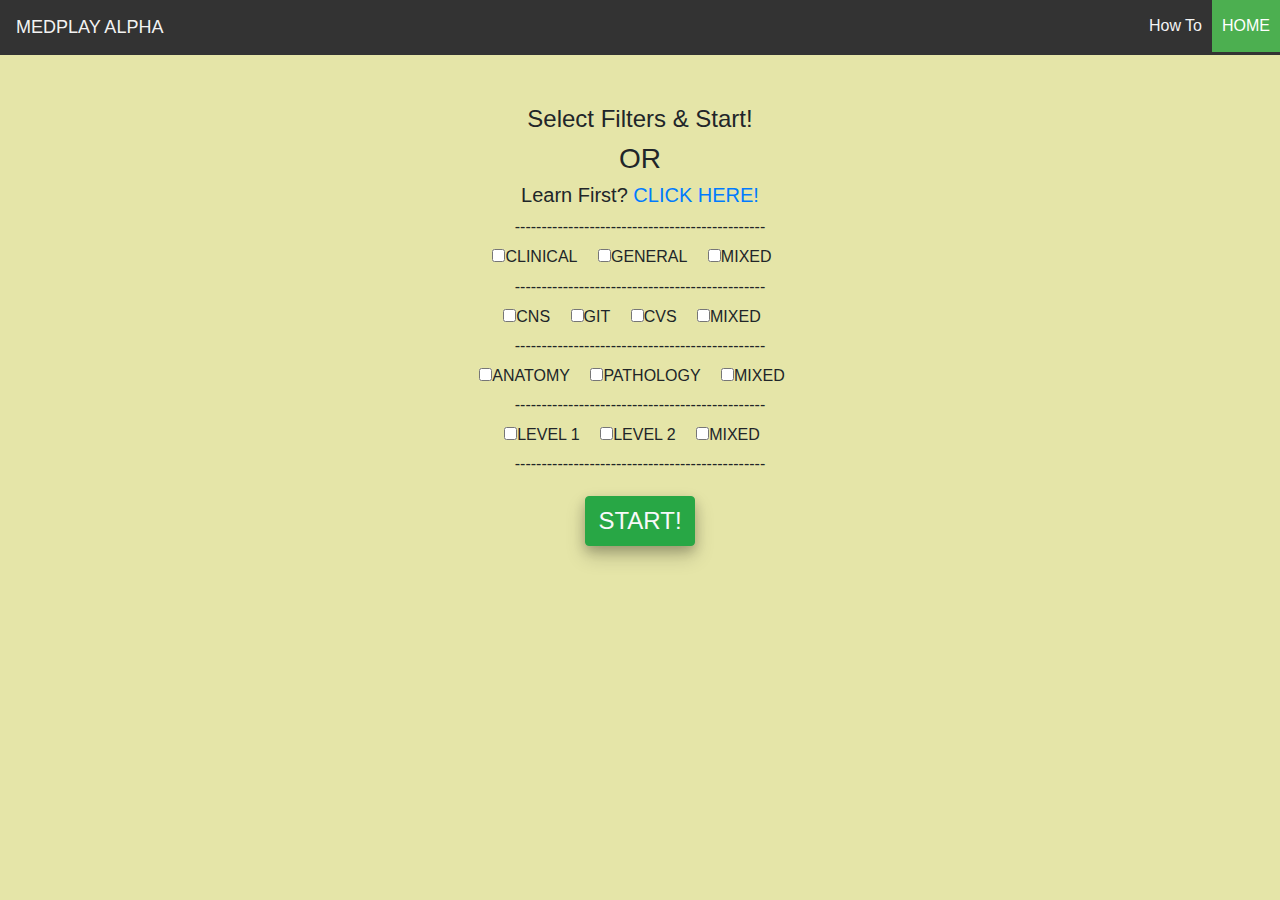
<file: index.html>
<!DOCTYPE html>
<html lang="en">
  <head>
    <!-- Required meta tags -->
    <meta charset="utf-8" />
    <meta
      name="viewport"
      content="width=device-width, initial-scale=1, shrink-to-fit=no"
    />

    <!-- Bootstrap CSS -->
    <link rel="stylesheet" href="css/bootstrap.min.css" />
    <!-- custom CSS -->
    <link rel="stylesheet" href="css/style.css" />

    <title>MedPlay Games</title>
  </head>
  <body>
    <!-- navigation -->
    <div class="topnav">
      <span class="text-uppercase">MedPlay Alpha</span>
      <a href="index.html" class="active text-uppercase">Home</a>
      <a href="instructions.html">How To</a>
    </div>
    <div id="container">
      <div id="home">
        <!-- the homepage short message -->
        <!--<h2 class="text-capitalize">it's simple!</h2>
          <span class="message first-message">Four images pointing to a clinical presentation, 1 scrambled word.</span>
          <span class="message second-message">Reorganize the scrambled word to match the clinical presentation by clicking on the letters in order.</span>-->

        <!--<br><br>
            <input type="checkbox" name="anatomy" value="anatomy" class="checkbox" id="anatomy-check">anatomy
            <input type="checkbox" name="physiology" value="physiology" class="checkbox" id="physiology-check">physiology
            <input type="checkbox" name="pathology" value="pathology" class="checkbox" id="pathology-check">pathology
            <input type="submit" name="submit" value="submit" id="topic-submit">-->

        <h4 class="text-capitalize">select filters &amp; Start!</h4>
        <h3 class="text-uppercase">or</h3>
        <h5 class="text-capitalize">
          learn first? <a href="" class="text-uppercase">click here!</a>
        </h5>
        -----------------------------------------------
        <div class="checkbox text-uppercase h6 mb-0 mt-2">
          <label class="mr-3"
            ><input
              type="checkbox"
              class="check type-check"
              id="clinical-check"
              value="clinical"
            />clinical</label
          >
          <label class="mr-3"
            ><input
              type="checkbox"
              class="check type-check"
              id="general-check"
              value="general"
            />general</label
          >
          <label class="mr-3"
            ><input
              type="checkbox"
              class="type-check mixed"
              id="mixed-type-check"
              value="mixed"
            />mixed</label
          >
        </div>
        -----------------------------------------------
        <div class="checkbox text-uppercase h6 mb-0 mt-2">
          <label class="mr-3"
            ><input
              type="checkbox"
              class="check system-check"
              id="cns-check"
              value="cns"
            />cns</label
          >
          <label class="mr-3"
            ><input
              type="checkbox"
              class="check system-check"
              id="git-check"
              value="git"
            />git</label
          >
          <label class="mr-3"
            ><input
              type="checkbox"
              class="check system-check"
              id="cvs-check"
              value="cvs"
            />cvs</label
          >
          <label class="mr-3"
            ><input
              type="checkbox"
              class="system-check mixed"
              id="mixed-system-check"
              value="mixed"
            />mixed</label
          >
        </div>
        -----------------------------------------------
        <div class="checkbox text-uppercase h6 mb-0 mt-2">
          <label class="mr-3"
            ><input
              type="checkbox"
              class="check topic-check"
              id="anatomy-check"
              value="anatomy"
            />anatomy</label
          >
          <label class="mr-3"
            ><input
              type="checkbox"
              class="check topic-check"
              id="pathology-check"
              value="pathology"
            />pathology</label
          >
          <label class="mr-3"
            ><input
              type="checkbox"
              class="topic-check mixed"
              id="mixed-topic-check"
              value="mixed"
            />mixed</label
          >
        </div>
        -----------------------------------------------
        <div class="checkbox text-uppercase h6 mb-0 mt-2">
          <label class="mr-3"
            ><input
              type="checkbox"
              class="check level-check"
              id="level1-check"
              value="level1"
            />level 1</label
          >
          <label class="mr-3"
            ><input
              type="checkbox"
              class="check level-check"
              id="level2-check"
              value="level2"
            />level 2</label
          >
          <label class="mr-3"
            ><input
              type="checkbox"
              class="level-check mixed"
              id="mixed-level-check"
              value="mixed"
            />mixed</label
          >
        </div>
        -----------------------------------------------

        <br />
        <!-- the start button -->
        <a
          href="game.html"
          class="start-btn btn btn-success text-light text-uppercase"
          id="start-btn"
          >start!</a
        >
      </div>
    </div>

    <!-- Optional JavaScript -->
    <script src="js/home.js"></script>
    <!-- jQuery first, then Popper.js, then Bootstrap JS -->
    <script
      src="https://code.jquery.com/jquery-3.3.1.slim.min.js"
      integrity="sha384-q8i/X+965DzO0rT7abK41JStQIAqVgRVzpbzo5smXKp4YfRvH+8abtTE1Pi6jizo"
      crossorigin="anonymous"
    ></script>
    <script
      src="https://cdnjs.cloudflare.com/ajax/libs/popper.js/1.14.6/umd/popper.min.js"
      integrity="sha384-wHAiFfRlMFy6i5SRaxvfOCifBUQy1xHdJ/yoi7FRNXMRBu5WHdZYu1hA6ZOblgut"
      crossorigin="anonymous"
    ></script>
    <script src="js/bootstrap.bundle.min.js"></script>
  </body>
</html>
</file>
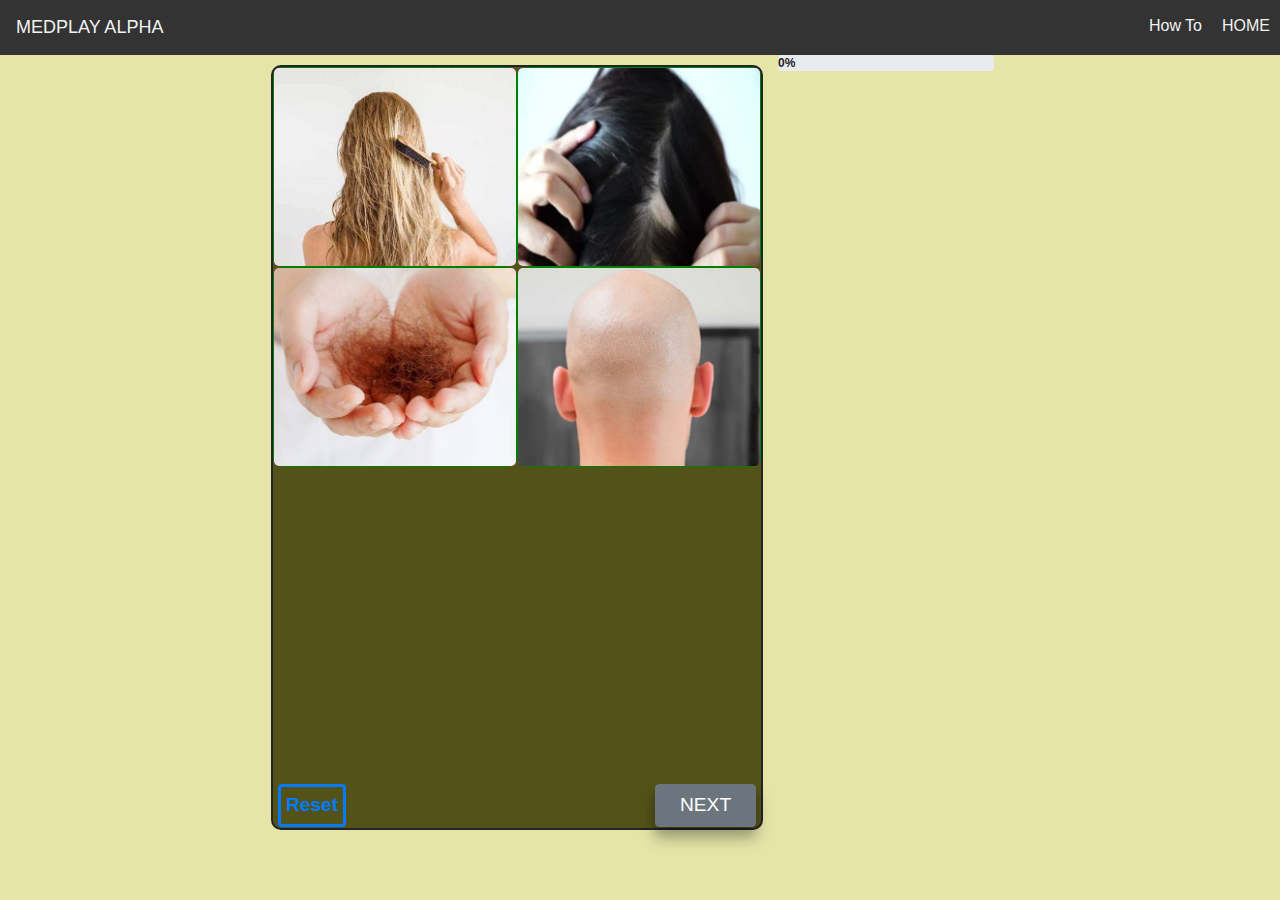
<file: game.html>
<!DOCTYPE html>
<html lang="en">
  <head>
    <!-- Required meta tags -->
    <meta charset="utf-8" />
    <meta
      name="viewport"
      content="width=device-width, initial-scale=1, shrink-to-fit=no"
    />

    <!-- Bootstrap CSS -->
    <link rel="stylesheet" href="css/bootstrap.min.css" />
    <!-- custom CSS -->
    <link rel="stylesheet" href="css/game.css" />
    <!-- font awesome CSS -->
    <link rel="stylesheet" href="css/all.min.css" />

    <title>MedPlay Alpha - Playing</title>
  </head>
  <body>
    <!-- navigation -->
    <div class="topnav">
      <span class="text-uppercase">MedPlay Alpha</span>
      <a href="index.html" onclick="goToHome()" class="text-uppercase">Home</a>
      <script>
        function goToHome() {
          window.location.assign("index.html");
        }
      </script>
      <a href="instructions.html" onclick="goToInstructions()">How To</a>
      <script>
        function goToInstructions() {
          window.location.assign("instructions.html");
        }
      </script>
    </div>

    <div class="container">
      <div class="row mx-auto">
        <div class="col-8 game-cont">
          <!-- placeholders for the dynamically inputed images -->
          <div class="row images">
            <div class="col-sm-6 image">
              <img class="img-fluid" id="img-a" src="img/alopecia-a.jpg" />
            </div>
            <div class="col-sm-6 image">
              <img class="img-fluid" id="img-b" src="img/alopecia-b.jpg" />
            </div>
            <div class="col-sm-6 image">
              <img class="img-fluid" id="img-c" src="img/alopecia-c.jpg" />
            </div>
            <div class="col-sm-6 image">
              <img class="img-fluid" id="img-d" src="img/alopecia-d.jpg" />
            </div>
          </div>

          <div class="row words">
            <span class="col-12 scrambled-word" id="scrambled-word">
              <!-- the scrambled word lives here -->
            </span>

            <span class="col-12 answer-word mt-3" id="answer-word">
              <!-- the answer word(formed from arranging the scrambled word) lives here -->
            </span>
          </div>
          <button
            class="btn text-capitalize btn-outline-primary"
            id="reset-btn"
          >
            reset
          </button>

          <!-- Trigger the modal with a button 
              <button type="button" class="btn btn-info btn-lg" data-toggle="modal" data-target="#myModal2" id="sure-to-end-btn" style="display: none">Sure To End</button>

              <!-- Modal 
              <div class="modal fade" id="myModal2" role="dialog">
                <div class="modal-dialog">

                  <!-- Modal content
                  <div class="modal-content">
                    <div class="modal-header">
                      <h4 class="modal-title">MedPlay Alpha</h4>
                      <button type="button" class="close" data-dismiss="modal" id="end-game-modal-close">&times;</button>
                    </div>
                    <div class="modal-body">
                      <p>Are you sure you want to End the game?...NB: Your progress will be lost</p>
                    </div>
                    <div class="modal-footer">
                      <button type="button" class="btn btn-outline-danger text-capitalize w-25" onclick="goToHome()">End Game</button>
                      <button type="button" class="btn btn-outline-primary text-capitalize w-50" id="return-to-game-btn">return to game</button>
                    </div> 
                  </div>

                </div>
              </div>
               -->

          <button class="btn text-uppercase btn-secondary px-4" id="next-btn">
            next
          </button>

          <!-- Trigger the modal with a button -->
          <button
            type="button"
            class="btn btn-info btn-lg"
            id="game-end-modal-btn"
            style="display: none"
            data-toggle="modal"
            data-target="#myModal"
          >
            Game End Modal Btn
          </button>

          <!-- Modal -->
          <div class="modal fade" id="myModal" role="dialog">
            <div class="modal-dialog">
              <!-- Modal content-->
              <div class="modal-content">
                <div class="modal-header">
                  <h4 class="modal-title text-uppercase text-primary">
                    results summary
                  </h4>
                  <button type="button" class="close" data-dismiss="modal">
                    &times;
                  </button>
                </div>
                <div class="modal-body">
                  <span
                    class="h4 game-end-total-score"
                    id="game-end-total-score"
                  >
                    <!-- the total score in the modal at the end lives here -->
                  </span>
                  <br /><br />
                  <p
                    class="h4 game-end-dynamic-message text-capitalize "
                    id="game-end-dynamic-message"
                  >
                    <!-- the dynamic message in the modal -->
                  </p>
                  <br />
                  <p class="h4 user-speed" id="user-speed">
                    <!-- the user speed lives here -->
                  </p>
                  <br />
                  <p class="h5 high-score" id="high-score">
                    <!-- the high score lives here -->
                  </p>
                  <p class="h5 best-speed" id="best-speed">
                    <!-- the best speed lives here -->
                  </p>
                </div>
                <div class="modal-footer">
                  <button
                    type="button"
                    class="btn btn-outline-danger text-capitalize w-25"
                    onclick="goToHome()"
                  >
                    exit
                  </button>
                  <button
                    type="button"
                    class="btn btn-outline-primary text-capitalize w-25"
                    onclick="goToGame()"
                  >
                    replay
                  </button>
                  <script>
                    function goToGame() {
                      document.location.assign("game.html");
                    }
                  </script>
                </div>
              </div>
            </div>
          </div>

          <!-- Trigger the modal with a button -->
          <button
            type="button"
            class="btn btn-info btn-lg"
            id="no-match-modal"
            style="display: none"
            data-toggle="modal"
            data-target="#myModal3"
          >
            no match
          </button>

          <!-- Modal -->
          <div class="modal fade" id="myModal3" role="dialog">
            <div class="modal-dialog">
              <!-- Modal content-->
              <div class="modal-content">
                <div class="modal-header">
                  <h4 class="modal-title text-uppercase text-primary">
                    AlphaMed
                  </h4>
                  <button type="button" class="close" data-dismiss="modal">
                    &times;
                  </button>
                </div>
                <div class="modal-body">
                  <p>
                    Sorry we do not have any terms that match your selection at
                    the moment, you can <a href="">contact Us</a> to request for
                    it to be added. Thank You
                  </p>
                </div>
                <div class="modal-footer">
                  <button
                    type="button"
                    class="btn btn-outline-danger text-capitalize w-25"
                    onclick="goToHome()"
                  >
                    back to home
                  </button>
                  <script>
                    function goToGame() {
                      document.location.assign("game.html");
                    }
                  </script>
                </div>
              </div>
            </div>
          </div>
        </div>

        <div class="col-4 results-box">
          <div class="row">
            <p class="score ml-3 mb-0 h4 text-capitalize" id="score">
              <!-- the progressive score lives here -->
            </p>
          </div>

          <h3 class="timer" id="timer">
            <!-- the timer lives here -->
          </h3>

          <span class="h4 response-msg" id="response-msg">
            <!-- the response message lives here, shown after the answer is checked -->
          </span>

          <div class="progress">
            <div
              class="progress-bar progress-bar-success progress-bar-striped"
              role="progressbar"
              id="progress-bar"
              aria-valuenow="40"
              aria-valuemin="0"
              aria-valuemax="100"
              style="width:0%"
            >
              0%
            </div>
          </div>

          <div class="clinical-info mt-2" id="clinical-info">
            <div id="accordion" role="tablist">
              <div class="card">
                <div class="card-header pt-1 pb-1" role="tab" id="headingOne">
                  <button
                    data-toggle="collapse"
                    href="#collapseOne"
                    aria-expanded="true"
                    aria-controls="collapseOne"
                    class="btn"
                  >
                    Summary
                  </button>
                </div>
                <div
                  id="collapseOne"
                  class="collapse show"
                  role="tabpanel"
                  aria-labelledby="headingOne"
                  data-parent="#accordion"
                >
                  <div class="card-body" id="clinical-summary">
                    <!-- the body of the accordion for clinical summary lives here -->
                  </div>
                </div>
              </div>
              <div class="card">
                <div class="card-header pt-1 pb-1" role="tab" id="headingTwo">
                  <button
                    class="collapsed btn"
                    data-toggle="collapse"
                    href="#collapseTwo"
                    aria-expanded="false"
                    aria-controls="collapseTwo"
                  >
                    Etiology
                  </button>
                </div>
                <div
                  id="collapseTwo"
                  class="collapse"
                  role="tabpanel"
                  aria-labelledby="headingTwo"
                  data-parent="#accordion"
                >
                  <div class="card-body" id="clinical-etiology">
                    <!-- the body of the accordion for clinical etiology lives here -->
                  </div>
                </div>
              </div>
              <div class="card">
                <div class="card-header pt-1 pb-1" role="tab" id="headingThree">
                  <button
                    class="collapsed btn"
                    data-toggle="collapse"
                    href="#collapseThree"
                    aria-expanded="false"
                    aria-controls="collapseThree"
                  >
                    Symptoms
                  </button>
                </div>
                <div
                  id="collapseThree"
                  class="collapse"
                  role="tabpanel"
                  aria-labelledby="headingThree"
                  data-parent="#accordion"
                >
                  <div class="card-body" id="clinical-symptoms">
                    <!-- the body of the accordion for clinical symptoms lives here -->
                  </div>
                </div>
              </div>
            </div>
            <!-- the clinical info lives here, shown after the answer is checked -->
          </div>

          <div class="source-info" id="source-info">
            <span class="source" id="source">
              <!-- the source lives here, shown after the answer is checked -->
            </span>

            <a href="" class="text-capitalize mt-2" id="source-link">
              <!-- the source link lives here, shown after the answer is checked -->
            </a>
          </div>
        </div>
      </div>
    </div>

    <!-- Optional JavaScript -->
    <script src="js/gameList.js"></script>
    <script src="js/game.js"></script>
    <script src="js/all.min.js"></script>
    <!-- jQuery first, then Popper.js, then Bootstrap JS -->
    <script
      src="https://code.jquery.com/jquery-3.3.1.slim.min.js"
      integrity="sha384-q8i/X+965DzO0rT7abK41JStQIAqVgRVzpbzo5smXKp4YfRvH+8abtTE1Pi6jizo"
      crossorigin="anonymous"
    ></script>
    <script
      src="https://cdnjs.cloudflare.com/ajax/libs/popper.js/1.14.6/umd/popper.min.js"
      integrity="sha384-wHAiFfRlMFy6i5SRaxvfOCifBUQy1xHdJ/yoi7FRNXMRBu5WHdZYu1hA6ZOblgut"
      crossorigin="anonymous"
    ></script>
    <script src="js/bootstrap.bundle.min.js"></script>
  </body>
</html>
</file>
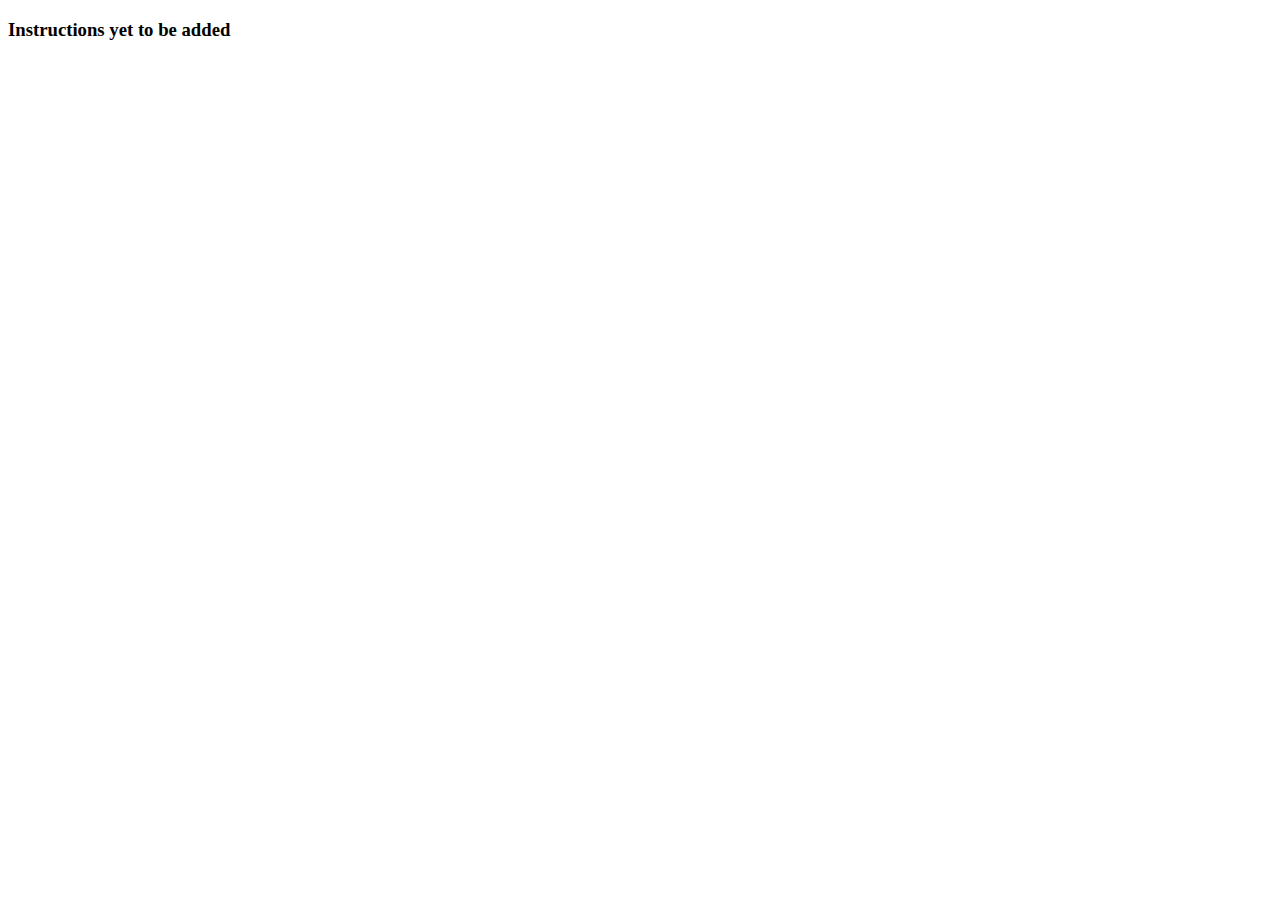
<file: instructions.html>
<!DOCTYPE html>
<html lang="en">
  <head>
    <meta charset="UTF-8" />
    <meta name="viewport" content="width=device-width, initial-scale=1.0" />
    <meta http-equiv="X-UA-Compatible" content="ie=edge" />
    <title>Document</title>
  </head>
  <body>
    <h3>Instructions yet to be added</h3>
  </body>
</html>
</file>
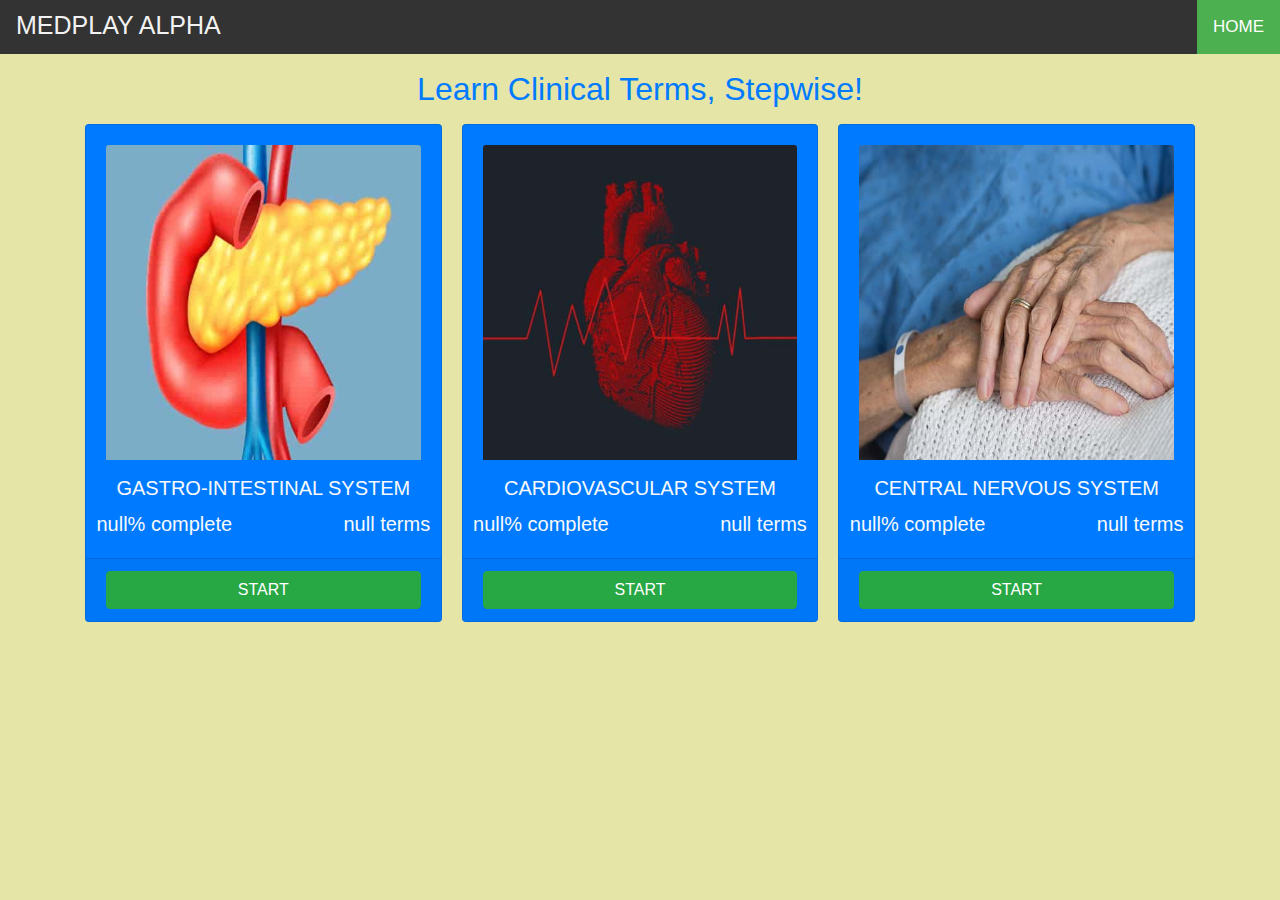
<file: learn.html>
<!doctype html>
<html lang="en">
  <head>
    <!-- Required meta tags -->
    <meta charset="utf-8">
    <meta name="viewport" content="width=device-width, initial-scale=1, shrink-to-fit=no">

    <!-- Bootstrap CSS -->
    <link rel="stylesheet" href="css/bootstrap.min.css">
      <!-- custom CSS -->
    <link rel="stylesheet" href="css/learn.css">

    <title>MEdPlay Alpha - Learning</title>
  </head>
  <body>
     <div class="topnav">
      <span class="text-uppercase">MedPlay Alpha</span>    
      <a href="index.html" onclick="goToHome()" class="active text-uppercase">Home</a>
        <script>
            function goToHome() {
                window.location.assign('index.html');
            }
        </script>
      </div>
      <div class="container">
          <h1 class="h2 text-capitalize text-center text-primary my-3">learn clinical terms, stepwise!</h1>
          
          <div class="card-columns text-light">
                <div class="card bg-primary git" id="git">
                  <div class="card-body text-center git">
                    <img class="card-img-top img-fluid git" src="img/pancreas-b.jpg">  
                    <div class="card-block git">
                        <div class="card-title text-uppercase h5 mt-3 git">gastro-intestinal system</div>
                    </div>  
                    <span class="card-text percent-comp h5 mt-3 git" id="percent-comp-git">0% complete</span> 
                    <span class="card-text no-of-terms h5 mt-3 git" id="no-of-terms-git">153 terms</span>  
                  </div>
                  <div class="card-footer">
                      <button class="btn text-uppercase w-100 btn-success learn-click" id="learn-click-git" onclick="goToLearning()">start</button>
                      <script>
                        function goToLearning() {
                            window.location.assign('learning.html');
                        }
                     </script>
                  </div>     
                </div>
                <div class="card bg-primary cvs" id="cvs">
                  <div class="card-body text-center cvs">
                    <img class="card-img-top img-fluid cvs" src="img/arrhythmia-a.jpg">  
                    <div class="card-block cvs">
                        <div class="card-title text-uppercase h5 mt-3 cvs">cardiovascular system</div>
                    </div>  
                    <span class="card-text percent-comp h5 mt-3 cvs" id="percent-comp-cvs">15% complete</span> 
                    <span class="card-text no-of-terms h5 mt-3 cvs" id="no-of-terms-cvs">130 terms</span>  
                  </div>
                  <div class="card-footer">
                      <button class="btn text-uppercase w-100 btn-success learn-click" id="learn-click-cvs">continue</button>
                  </div>   
                </div>
                <div class="card bg-primary cns" id="cns">
                  <div class="card-body text-center cns">
                    <img class="card-img-top img-fluid cns" src="img/cachexia-d.jpg">  
                    <div class="card-block cns">
                        <div class="card-title text-uppercase h5 mt-3 cns">central nervous system</div>
                    </div>  
                    <span class="card-text percent-comp h5 mt-3 cns" id="percent-comp-cns">32% complete</span> 
                    <span class="card-text no-of-terms h5 mt-3 cns" id="no-of-terms-cns">42 terms</span>  
                  </div>
                  <div class="card-footer">
                      <button class="btn text-uppercase w-100 btn-success learn-click" id="learn-click-cns">continue</button>
                  </div>    
                </div>
                
              </div>
      </div>
      
      
      
      
      
    <!-- Optional JavaScript -->
      <script src="js/learn.js"></script>
      <script src="js/all.min.js"></script>
    <!-- jQuery first, then Popper.js, then Bootstrap JS -->
    <script src="https://code.jquery.com/jquery-3.3.1.slim.min.js" integrity="sha384-q8i/X+965DzO0rT7abK41JStQIAqVgRVzpbzo5smXKp4YfRvH+8abtTE1Pi6jizo" crossorigin="anonymous"></script>
    <script src="https://cdnjs.cloudflare.com/ajax/libs/popper.js/1.14.6/umd/popper.min.js" integrity="sha384-wHAiFfRlMFy6i5SRaxvfOCifBUQy1xHdJ/yoi7FRNXMRBu5WHdZYu1hA6ZOblgut" crossorigin="anonymous"></script>
    <script src="https://stackpath.bootstrapcdn.com/bootstrap/4.2.1/js/bootstrap.min.js" integrity="sha384-B0UglyR+jN6CkvvICOB2joaf5I4l3gm9GU6Hc1og6Ls7i6U/mkkaduKaBhlAXv9k" crossorigin="anonymous"></script>
  </body>
</html>
</file>
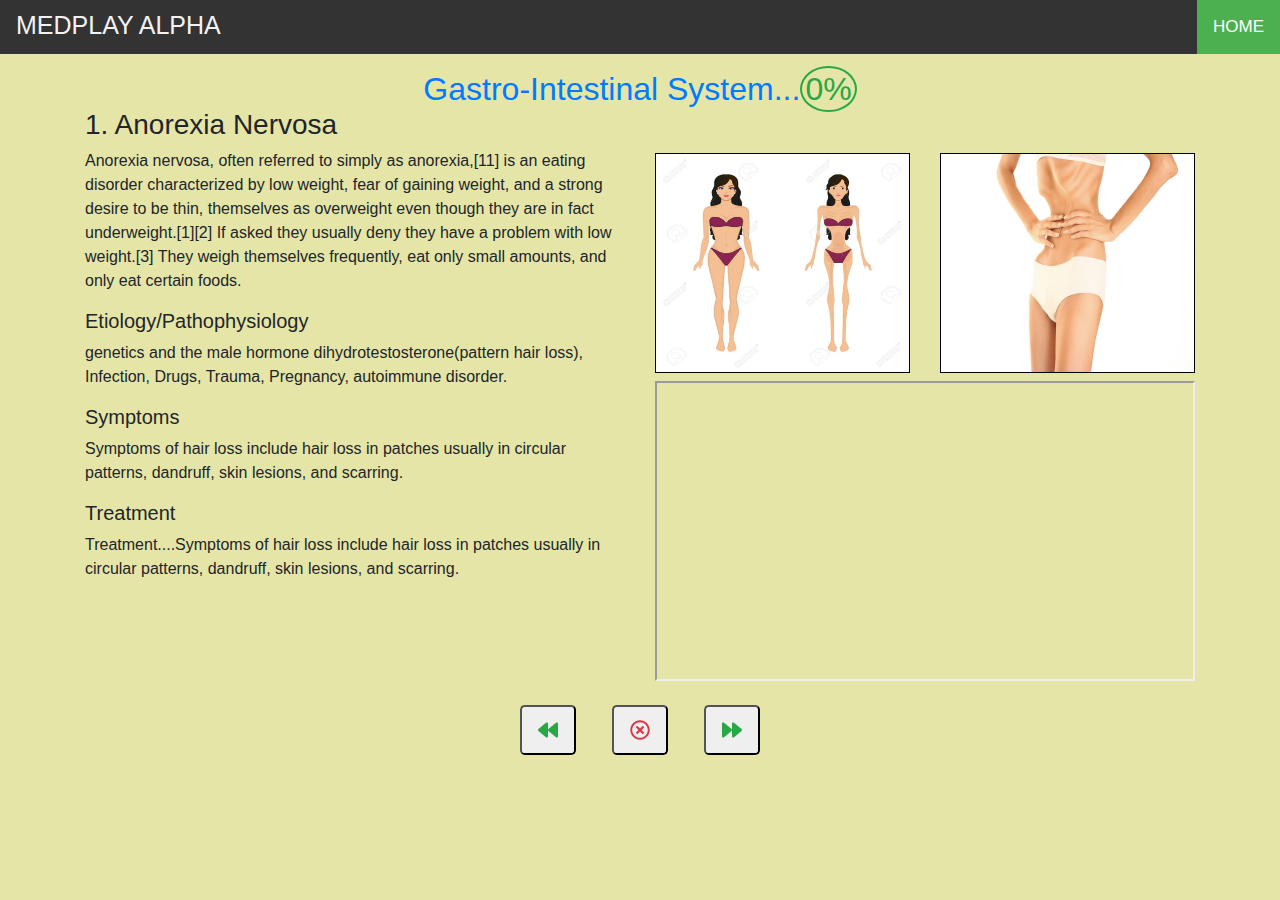
<file: learning.html>
<!doctype html>
<html lang="en">
  <head>
    <!-- Required meta tags -->
    <meta charset="utf-8">
    <meta name="viewport" content="width=device-width, initial-scale=1, shrink-to-fit=no">

    <!-- Bootstrap CSS -->
    <link rel="stylesheet" href="css/bootstrap.min.css">
      <!-- custom CSS -->
    <link rel="stylesheet" href="css/learning.css">

    <title>MEdPlay Alpha - Learning</title>
  </head>
  <body>
     <div class="topnav">
      <span class="text-uppercase">MedPlay Alpha</span>    
      <a href="index.html" onclick="goToHome()" class="active text-uppercase">Home</a>
        <script>
            function goToHome() {
                window.location.assign('index.html');
            }
        </script>
      </div>
      <div class="container">
          
          <h1 class="h2 text-capitalize text-center text-primary mt-3 mb-0" id="learning-system">gastro-intestinal system...<span class="progress-indic text-success" id="learning-progress-indic">0%</span></h1>
          
          <h3 class="h3 text-capitalize" id="learning-topic">1. anorexia nervosa</h3>
          
          <div class="row">
              <div class="col-md-6 learning-details">
                  <p class="brief-summary" id="learning-brief-summary">
                      Anorexia nervosa, often referred to simply as anorexia,[11] is an eating disorder characterized by low weight, fear of gaining weight, and a strong desire to be thin,  themselves as overweight even though they are in fact underweight.[1][2] If asked they usually deny they have a problem with low weight.[3] They weigh themselves frequently, eat only small amounts, and only eat certain foods.
                  </p>
                  
                  <h3 class="h5 text-capitalize">
                      Etiology/Pathophysiology
                  </h3>
                  <p class="etiology" id="learning-etiology">
                      genetics and the male hormone dihydrotestosterone(pattern hair loss), Infection, Drugs, Trauma, Pregnancy, autoimmune disorder.
                  </p>
                  
                  <h3 class="h5 text-capitalize">
                      symptoms
                  </h3>
                  <p class="symptoms" id="learning-symptoms">
                      Symptoms of hair loss include hair loss in patches usually in circular patterns, dandruff, skin lesions, and scarring.
                  </p>
                  
                  <h3 class="h5 text-capitalize">
                      treatment
                  </h3>
                  <p class="treatment" id="learning-treatment">
                      Treatment....Symptoms of hair loss include hair loss in patches usually in circular patterns, dandruff, skin lesions, and scarring.
                  </p>
              </div>
              
              <div class="col-md-6 learning-media">
                  <div class="row">
                      <div class="col-md-6 image-1 mt-1">
                      <img class="img img-fluid" src="img/anorexia-nervosa-b.jpg" alt="image 1" id="learning-img1">
                  </div>
                  <div class="col-md-6 image-2 mt-1">
                      <img class="img img-fluid" src="img/anorexia-nervosa-c.jpg" alt="image 1" id="learning-img2">
                  </div>
                  </div>
                  <div class="row mx-auto mt-2 video">
                      <iframe width="600" height="300" src="https://www.youtube.com/embed/tgbNymZ7vqY?controls=1" id="learning-vid">
                      </iframe>
                  </div>
              </div>
          </div>
          
          <div class="row my-4">
              <div class="col-8 mx-auto page-controls text-center" id="page-controls">
                  <button class="btn-lg backward mx-3" id="learning-backward">
                  <i class="fas fa-backward text-success"></i>
                  </button>
                  <button class="btn-lg end mx-3" id="learning-quit">
                  <i class="far fa-times-circle text-danger"></i>
                  </button>   
                  <button class="btn-lg forward mx-3" id="learning-forward">
                  <i class="fas fa-forward text-success"></i>
                  </button>      
              </div>
              
          </div>
          
      </div>
      
      
      
      
      
    <!-- Optional JavaScript -->
      <script src="js/learning.js"></script>
      <script src="js/all.min.js"></script>
    <!-- jQuery first, then Popper.js, then Bootstrap JS -->
    <script src="https://code.jquery.com/jquery-3.3.1.slim.min.js" integrity="sha384-q8i/X+965DzO0rT7abK41JStQIAqVgRVzpbzo5smXKp4YfRvH+8abtTE1Pi6jizo" crossorigin="anonymous"></script>
    <script src="https://cdnjs.cloudflare.com/ajax/libs/popper.js/1.14.6/umd/popper.min.js" integrity="sha384-wHAiFfRlMFy6i5SRaxvfOCifBUQy1xHdJ/yoi7FRNXMRBu5WHdZYu1hA6ZOblgut" crossorigin="anonymous"></script>
    <script src="https://stackpath.bootstrapcdn.com/bootstrap/4.2.1/js/bootstrap.min.js" integrity="sha384-B0UglyR+jN6CkvvICOB2joaf5I4l3gm9GU6Hc1og6Ls7i6U/mkkaduKaBhlAXv9k" crossorigin="anonymous"></script>
  </body>
</html>
</file>
<file: css/style.css>
body {
  background: #e5e5a8;
  box-sizing: border-box;
  overflow-x: hidden;
  font-family: helvetica;
}

/* Add a black background color to the top navigation */
.topnav {
  background-color: #333;
  overflow: hidden;
}

/* Style the span inside the navigation bar */
.topnav span {
  color: #f2f2f2;
  text-align: center;
  padding: 14px 16px;
  font-size: 18px;
  float: left;
}

/* Style the links inside the navigation bar */
.topnav a {
  float: right;
  color: #f2f2f2;
  text-align: center;
  padding: 14px 10px;
  text-decoration: none;
  font-size: 16px;
}

/* Change the color of links on hover */
.topnav a:hover {
  background-color: #ddd;
  color: black;
}

/* Add a color to the active/current link */
.topnav a.active {
  background-color: #4caf50;
  color: white;
}

/* center align the content of the home */
#home {
  align-content: center;
  text-align: center;
  /* position: absolute;
  top: 50%;
  left: 50%;
  transform: translate(-50%, -50%); */
  margin-top: 50px;
}

/* style the messages */

#home h2 {
  font-size: 3rem;
}

#home span {
  font-size: 1.1rem;
}

#home .start-btn {
  font-size: 1.5rem;
  margin-top: 20px;
  box-shadow: 0 5px 12px 0 rgba(0, 0, 0, 0.2), 0 10px 20px 0 rgba(0, 0, 0, 0.19);
}

#home .start-btn:hover {
  box-shadow: 0 20px 12px 0 rgba(0, 0, 0, 0.2),
    0 10px 20px 0 rgba(0, 0, 0, 0.19);
}
</file>
<file: css/game.css>
body {
  background: #e5e5a8;
  box-sizing: border-box;
  overflow-x: hidden;
  font-family: helvetica;
}

/* Add a black background color to the top navigation */
.topnav {
  background-color: #333;
  overflow: hidden;
}

/* Style the span inside the navigation bar */
.topnav span {
  color: #f2f2f2;
  text-align: center;
  padding: 14px 16px;
  font-size: 18px;
  float: left;
}

/* Style the links inside the navigation bar */
.topnav a {
  float: right;
  color: #f2f2f2;
  text-align: center;
  padding: 14px 10px;
  text-decoration: none;
  font-size: 16px;
}

/* Change the color of links on hover */
.topnav a:hover {
  background-color: #ddd;
  color: black;
}

/* Add a color to the active/current link */
.topnav a.active {
  background-color: #4caf50;
  color: white;
}

.game-cont {
  height: 85vh;
  background-color: #535319;
  margin-top: 10px;
  border: 2px solid;
  border-radius: 10px;
}

.game-cont .images .image {
  height: 200px;
  width: 200px;
  padding: 0;
  background-color: green;
  border: 1px solid green;
  border-radius: 5%;
}

.game-cont .images .image img {
  height: 100%;
  width: 100%;
  border-radius: 5px;
}

.words {
  position: relative;
  top: 15px;
}

#next-btn {
  position: absolute;
  bottom: 1px;
  right: 1%;
  box-shadow: 0 10px 12px 0 rgba(0, 0, 0, 0.2),
    0 10px 20px 0 rgba(0, 0, 0, 0.19);
  font-size: 1.2rem;
}

.words .btn:hover {
  transform: scale(1.1);
  transition: transform 0.2s;
  box-shadow: 0 10px 12px 0 rgba(0, 0, 0, 0.2),
    0 10px 20px 0 rgba(0, 0, 0, 0.19);
}

.timer {
  font-size: 2rem;
  text-align: center;
  margin: 0;
}

.response-msg {
  color: blue;
  position: relative;
}

.fa-check {
  margin-left: 8px;
  font-size: 2.2rem;
}

.fa-times {
  margin-left: 8px;
  font-size: 2.2rem;
  color: red;
}

.source-info {
  margin-top: 15px;
  font-weight: bold;
}

#source {
  white-space: nowrap;
}

.clinical-info {
  display: none;
  height: 51.8vh;
}

.clinical-info .card-body {
  height: 33vh;
}

.clinical-info button {
  font-size: 20px;
  color: #535319;
  font-family: monospace;
}

.addScroll {
  overflow-y: scroll;
}

#source-link:hover {
  box-shadow: 0 20px 12px 0 rgba(0, 0, 0, 0.2),
    0 10px 20px 0 rgba(0, 0, 0, 0.19);
}

.time-up {
  animation: timeUp 1s infinite;
  margin: 10px auto;
  white-space: nowrap;
}

.almost-time-up {
  animation: timeUp 0.5s infinite;
}

@keyframes timeUp {
  0% {
    transform: scale(1);
  }
  50% {
    transform: scale(1.1);
  }
  100% {
    transform: scale(1);
  }
}

.progress-bar {
  color: #24241c;
  font-weight: bolder;
}

.game-end {
  font-size: 3rem;
  margin: 0;
}

#reset-btn {
  position: absolute;
  bottom: 1px;
  left: 1%;
  font-size: 1.2rem;
  font-weight: bold;
  border-width: medium;
  padding: 4px 5px;
}

#sure-to-end-btn {
}

.disabled-btn:hover {
  cursor: not-allowed;
}

@media screen and (min-width: 1100px) {
  .container {
    width: 60%;
  }
}

/* overwrite bootstrap css */
.card-header .btn {
  width: 100%;
}

.source {
  display: block;
  margin-top: 40px;
}

@media screen and (max-width: 750px) {
  .card-header {
    padding: 0.5rem 0.1rem !important;
  }

  .card-header .btn {
    font-weight: 100;
    padding: 0.3rem 0.2rem;
    line-height: 1;
    width: 100%;
    font-size: 12px;
  }

  .clinical-info .card-body {
    padding: 0.25rem;
    font-size: 0.7rem;
  }

  .results-box {
    padding-right: 5px;
    padding-left: 5px;
  }

  .source {
    font-size: 0.8rem !important;
    margin-top: 2px;
  }

  #source-link {
    font-size: 0.52rem;
  }

  .game-cont {
    height: 80vh;
  }

  .game-cont .images .image {
    height: 50%;
    width: 50%;
  }
}
</file>
<file: css/learn.css>
body {
    background: #e5e5a8;
}

/* Add a black background color to the top navigation */
.topnav {
  background-color: #333;
  overflow: hidden;
}

/* Style the span inside the navigation bar */
.topnav span {
    color: #f2f2f2; 
    text-align: center;
    line-height: 3.2rem;
    padding: 14px 16px;
    font-size: 25px;
}



/* Style the links inside the navigation bar */
.topnav a {
  float: right;
  color: #f2f2f2;
  text-align: center;
  padding: 14px 16px;
  text-decoration: none;
  font-size: 17px;
}

/* Change the color of links on hover */
.topnav a:hover {
  background-color: #ddd;
  color: black;
}

/* Add a color to the active/current link */
.topnav a.active {
  background-color: #4CAF50;
  color: white;
}

.percent-comp {
    position: relative;
    left: -17%;
}

.no-of-terms {
    position: relative;
    right: -17%
}

.card {
    
}

.card:hover {
    box-shadow: 0 14px 28px rgba(0,0,0,0.25), 0 10px 10px rgba(0,0,0,0.22);
}
</file>
<file: css/learning.css>
body {
    background: #e5e5a8;
}

/* Add a black background color to the top navigation */
.topnav {
  background-color: #333;
  overflow: hidden;
}

/* Style the span inside the navigation bar */
.topnav span {
    color: #f2f2f2; 
    text-align: center;
    line-height: 3.2rem;
    padding: 14px 16px;
    font-size: 25px;
}



/* Style the links inside the navigation bar */
.topnav a {
  float: right;
  color: #f2f2f2;
  text-align: center;
  padding: 14px 16px;
  text-decoration: none;
  font-size: 17px;
}

/* Change the color of links on hover */
.topnav a:hover {
  background-color: #ddd;
  color: black;
}

/* Add a color to the active/current link */
.topnav a.active {
  background-color: #4CAF50;
  color: white;
}

.progress-indic {
    border: 2px solid;
    border-radius: 50%;
    padding: 3px;
}

.learning-media img{
    height: 220px;
    width: 100%;
    border: 1px solid black;
}

.learning-details {
    max-height: 550px;
    overflow-y: scroll;
}

.page-controls button:hover {
    background-color:  #d1d1d1;
}
</file>
<file: css/all.min.css>
/*!
 * Font Awesome Free 5.3.1 by @fontawesome - https://fontawesome.com
 * License - https://fontawesome.com/license/free (Icons: CC BY 4.0, Fonts: SIL OFL 1.1, Code: MIT License)
 */
.fa,.fab,.fal,.far,.fas{-moz-osx-font-smoothing:grayscale;-webkit-font-smoothing:antialiased;display:inline-block;font-style:normal;font-variant:normal;text-rendering:auto;line-height:1}.fa-lg{font-size:1.33333em;line-height:.75em;vertical-align:-.0667em}.fa-xs{font-size:.75em}.fa-sm{font-size:.875em}.fa-1x{font-size:1em}.fa-2x{font-size:2em}.fa-3x{font-size:3em}.fa-4x{font-size:4em}.fa-5x{font-size:5em}.fa-6x{font-size:6em}.fa-7x{font-size:7em}.fa-8x{font-size:8em}.fa-9x{font-size:9em}.fa-10x{font-size:10em}.fa-fw{text-align:center;width:1.25em}.fa-ul{list-style-type:none;margin-left:2.5em;padding-left:0}.fa-ul>li{position:relative}.fa-li{left:-2em;position:absolute;text-align:center;width:2em;line-height:inherit}.fa-border{border:.08em solid #eee;border-radius:.1em;padding:.2em .25em .15em}.fa-pull-left{float:left}.fa-pull-right{float:right}.fa.fa-pull-left,.fab.fa-pull-left,.fal.fa-pull-left,.far.fa-pull-left,.fas.fa-pull-left{margin-right:.3em}.fa.fa-pull-right,.fab.fa-pull-right,.fal.fa-pull-right,.far.fa-pull-right,.fas.fa-pull-right{margin-left:.3em}.fa-spin{animation:fa-spin 2s infinite linear}.fa-pulse{animation:fa-spin 1s infinite steps(8)}@keyframes fa-spin{0%{transform:rotate(0deg)}to{transform:rotate(1turn)}}.fa-rotate-90{-ms-filter:"progid:DXImageTransform.Microsoft.BasicImage(rotation=1)";transform:rotate(90deg)}.fa-rotate-180{-ms-filter:"progid:DXImageTransform.Microsoft.BasicImage(rotation=2)";transform:rotate(180deg)}.fa-rotate-270{-ms-filter:"progid:DXImageTransform.Microsoft.BasicImage(rotation=3)";transform:rotate(270deg)}.fa-flip-horizontal{-ms-filter:"progid:DXImageTransform.Microsoft.BasicImage(rotation=0, mirror=1)";transform:scaleX(-1)}.fa-flip-vertical{transform:scaleY(-1)}.fa-flip-horizontal.fa-flip-vertical,.fa-flip-vertical{-ms-filter:"progid:DXImageTransform.Microsoft.BasicImage(rotation=2, mirror=1)"}.fa-flip-horizontal.fa-flip-vertical{transform:scale(-1)}:root .fa-flip-horizontal,:root .fa-flip-vertical,:root .fa-rotate-90,:root .fa-rotate-180,:root .fa-rotate-270{-webkit-filter:none;filter:none}.fa-stack{display:inline-block;height:2em;line-height:2em;position:relative;vertical-align:middle;width:2em}.fa-stack-1x,.fa-stack-2x{left:0;position:absolute;text-align:center;width:100%}.fa-stack-1x{line-height:inherit}.fa-stack-2x{font-size:2em}.fa-inverse{color:#fff}.fa-500px:before{content:"\f26e"}.fa-accessible-icon:before{content:"\f368"}.fa-accusoft:before{content:"\f369"}.fa-ad:before{content:"\f641"}.fa-address-book:before{content:"\f2b9"}.fa-address-card:before{content:"\f2bb"}.fa-adjust:before{content:"\f042"}.fa-adn:before{content:"\f170"}.fa-adversal:before{content:"\f36a"}.fa-affiliatetheme:before{content:"\f36b"}.fa-air-freshener:before{content:"\f5d0"}.fa-algolia:before{content:"\f36c"}.fa-align-center:before{content:"\f037"}.fa-align-justify:before{content:"\f039"}.fa-align-left:before{content:"\f036"}.fa-align-right:before{content:"\f038"}.fa-alipay:before{content:"\f642"}.fa-allergies:before{content:"\f461"}.fa-amazon:before{content:"\f270"}.fa-amazon-pay:before{content:"\f42c"}.fa-ambulance:before{content:"\f0f9"}.fa-american-sign-language-interpreting:before{content:"\f2a3"}.fa-amilia:before{content:"\f36d"}.fa-anchor:before{content:"\f13d"}.fa-android:before{content:"\f17b"}.fa-angellist:before{content:"\f209"}.fa-angle-double-down:before{content:"\f103"}.fa-angle-double-left:before{content:"\f100"}.fa-angle-double-right:before{content:"\f101"}.fa-angle-double-up:before{content:"\f102"}.fa-angle-down:before{content:"\f107"}.fa-angle-left:before{content:"\f104"}.fa-angle-right:before{content:"\f105"}.fa-angle-up:before{content:"\f106"}.fa-angry:before{content:"\f556"}.fa-angrycreative:before{content:"\f36e"}.fa-angular:before{content:"\f420"}.fa-ankh:before{content:"\f644"}.fa-app-store:before{content:"\f36f"}.fa-app-store-ios:before{content:"\f370"}.fa-apper:before{content:"\f371"}.fa-apple:before{content:"\f179"}.fa-apple-alt:before{content:"\f5d1"}.fa-apple-pay:before{content:"\f415"}.fa-archive:before{content:"\f187"}.fa-archway:before{content:"\f557"}.fa-arrow-alt-circle-down:before{content:"\f358"}.fa-arrow-alt-circle-left:before{content:"\f359"}.fa-arrow-alt-circle-right:before{content:"\f35a"}.fa-arrow-alt-circle-up:before{content:"\f35b"}.fa-arrow-circle-down:before{content:"\f0ab"}.fa-arrow-circle-left:before{content:"\f0a8"}.fa-arrow-circle-right:before{content:"\f0a9"}.fa-arrow-circle-up:before{content:"\f0aa"}.fa-arrow-down:before{content:"\f063"}.fa-arrow-left:before{content:"\f060"}.fa-arrow-right:before{content:"\f061"}.fa-arrow-up:before{content:"\f062"}.fa-arrows-alt:before{content:"\f0b2"}.fa-arrows-alt-h:before{content:"\f337"}.fa-arrows-alt-v:before{content:"\f338"}.fa-assistive-listening-systems:before{content:"\f2a2"}.fa-asterisk:before{content:"\f069"}.fa-asymmetrik:before{content:"\f372"}.fa-at:before{content:"\f1fa"}.fa-atlas:before{content:"\f558"}.fa-atom:before{content:"\f5d2"}.fa-audible:before{content:"\f373"}.fa-audio-description:before{content:"\f29e"}.fa-autoprefixer:before{content:"\f41c"}.fa-avianex:before{content:"\f374"}.fa-aviato:before{content:"\f421"}.fa-award:before{content:"\f559"}.fa-aws:before{content:"\f375"}.fa-backspace:before{content:"\f55a"}.fa-backward:before{content:"\f04a"}.fa-balance-scale:before{content:"\f24e"}.fa-ban:before{content:"\f05e"}.fa-band-aid:before{content:"\f462"}.fa-bandcamp:before{content:"\f2d5"}.fa-barcode:before{content:"\f02a"}.fa-bars:before{content:"\f0c9"}.fa-baseball-ball:before{content:"\f433"}.fa-basketball-ball:before{content:"\f434"}.fa-bath:before{content:"\f2cd"}.fa-battery-empty:before{content:"\f244"}.fa-battery-full:before{content:"\f240"}.fa-battery-half:before{content:"\f242"}.fa-battery-quarter:before{content:"\f243"}.fa-battery-three-quarters:before{content:"\f241"}.fa-bed:before{content:"\f236"}.fa-beer:before{content:"\f0fc"}.fa-behance:before{content:"\f1b4"}.fa-behance-square:before{content:"\f1b5"}.fa-bell:before{content:"\f0f3"}.fa-bell-slash:before{content:"\f1f6"}.fa-bezier-curve:before{content:"\f55b"}.fa-bible:before{content:"\f647"}.fa-bicycle:before{content:"\f206"}.fa-bimobject:before{content:"\f378"}.fa-binoculars:before{content:"\f1e5"}.fa-birthday-cake:before{content:"\f1fd"}.fa-bitbucket:before{content:"\f171"}.fa-bitcoin:before{content:"\f379"}.fa-bity:before{content:"\f37a"}.fa-black-tie:before{content:"\f27e"}.fa-blackberry:before{content:"\f37b"}.fa-blender:before{content:"\f517"}.fa-blind:before{content:"\f29d"}.fa-blogger:before{content:"\f37c"}.fa-blogger-b:before{content:"\f37d"}.fa-bluetooth:before{content:"\f293"}.fa-bluetooth-b:before{content:"\f294"}.fa-bold:before{content:"\f032"}.fa-bolt:before{content:"\f0e7"}.fa-bomb:before{content:"\f1e2"}.fa-bone:before{content:"\f5d7"}.fa-bong:before{content:"\f55c"}.fa-book:before{content:"\f02d"}.fa-book-open:before{content:"\f518"}.fa-book-reader:before{content:"\f5da"}.fa-bookmark:before{content:"\f02e"}.fa-bowling-ball:before{content:"\f436"}.fa-box:before{content:"\f466"}.fa-box-open:before{content:"\f49e"}.fa-boxes:before{content:"\f468"}.fa-braille:before{content:"\f2a1"}.fa-brain:before{content:"\f5dc"}.fa-briefcase:before{content:"\f0b1"}.fa-briefcase-medical:before{content:"\f469"}.fa-broadcast-tower:before{content:"\f519"}.fa-broom:before{content:"\f51a"}.fa-brush:before{content:"\f55d"}.fa-btc:before{content:"\f15a"}.fa-bug:before{content:"\f188"}.fa-building:before{content:"\f1ad"}.fa-bullhorn:before{content:"\f0a1"}.fa-bullseye:before{content:"\f140"}.fa-burn:before{content:"\f46a"}.fa-buromobelexperte:before{content:"\f37f"}.fa-bus:before{content:"\f207"}.fa-bus-alt:before{content:"\f55e"}.fa-business-time:before{content:"\f64a"}.fa-buysellads:before{content:"\f20d"}.fa-calculator:before{content:"\f1ec"}.fa-calendar:before{content:"\f133"}.fa-calendar-alt:before{content:"\f073"}.fa-calendar-check:before{content:"\f274"}.fa-calendar-minus:before{content:"\f272"}.fa-calendar-plus:before{content:"\f271"}.fa-calendar-times:before{content:"\f273"}.fa-camera:before{content:"\f030"}.fa-camera-retro:before{content:"\f083"}.fa-cannabis:before{content:"\f55f"}.fa-capsules:before{content:"\f46b"}.fa-car:before{content:"\f1b9"}.fa-car-alt:before{content:"\f5de"}.fa-car-battery:before{content:"\f5df"}.fa-car-crash:before{content:"\f5e1"}.fa-car-side:before{content:"\f5e4"}.fa-caret-down:before{content:"\f0d7"}.fa-caret-left:before{content:"\f0d9"}.fa-caret-right:before{content:"\f0da"}.fa-caret-square-down:before{content:"\f150"}.fa-caret-square-left:before{content:"\f191"}.fa-caret-square-right:before{content:"\f152"}.fa-caret-square-up:before{content:"\f151"}.fa-caret-up:before{content:"\f0d8"}.fa-cart-arrow-down:before{content:"\f218"}.fa-cart-plus:before{content:"\f217"}.fa-cc-amazon-pay:before{content:"\f42d"}.fa-cc-amex:before{content:"\f1f3"}.fa-cc-apple-pay:before{content:"\f416"}.fa-cc-diners-club:before{content:"\f24c"}.fa-cc-discover:before{content:"\f1f2"}.fa-cc-jcb:before{content:"\f24b"}.fa-cc-mastercard:before{content:"\f1f1"}.fa-cc-paypal:before{content:"\f1f4"}.fa-cc-stripe:before{content:"\f1f5"}.fa-cc-visa:before{content:"\f1f0"}.fa-centercode:before{content:"\f380"}.fa-certificate:before{content:"\f0a3"}.fa-chalkboard:before{content:"\f51b"}.fa-chalkboard-teacher:before{content:"\f51c"}.fa-charging-station:before{content:"\f5e7"}.fa-chart-area:before{content:"\f1fe"}.fa-chart-bar:before{content:"\f080"}.fa-chart-line:before{content:"\f201"}.fa-chart-pie:before{content:"\f200"}.fa-check:before{content:"\f00c"}.fa-check-circle:before{content:"\f058"}.fa-check-double:before{content:"\f560"}.fa-check-square:before{content:"\f14a"}.fa-chess:before{content:"\f439"}.fa-chess-bishop:before{content:"\f43a"}.fa-chess-board:before{content:"\f43c"}.fa-chess-king:before{content:"\f43f"}.fa-chess-knight:before{content:"\f441"}.fa-chess-pawn:before{content:"\f443"}.fa-chess-queen:before{content:"\f445"}.fa-chess-rook:before{content:"\f447"}.fa-chevron-circle-down:before{content:"\f13a"}.fa-chevron-circle-left:before{content:"\f137"}.fa-chevron-circle-right:before{content:"\f138"}.fa-chevron-circle-up:before{content:"\f139"}.fa-chevron-down:before{content:"\f078"}.fa-chevron-left:before{content:"\f053"}.fa-chevron-right:before{content:"\f054"}.fa-chevron-up:before{content:"\f077"}.fa-child:before{content:"\f1ae"}.fa-chrome:before{content:"\f268"}.fa-church:before{content:"\f51d"}.fa-circle:before{content:"\f111"}.fa-circle-notch:before{content:"\f1ce"}.fa-city:before{content:"\f64f"}.fa-clipboard:before{content:"\f328"}.fa-clipboard-check:before{content:"\f46c"}.fa-clipboard-list:before{content:"\f46d"}.fa-clock:before{content:"\f017"}.fa-clone:before{content:"\f24d"}.fa-closed-captioning:before{content:"\f20a"}.fa-cloud:before{content:"\f0c2"}.fa-cloud-download-alt:before{content:"\f381"}.fa-cloud-upload-alt:before{content:"\f382"}.fa-cloudscale:before{content:"\f383"}.fa-cloudsmith:before{content:"\f384"}.fa-cloudversify:before{content:"\f385"}.fa-cocktail:before{content:"\f561"}.fa-code:before{content:"\f121"}.fa-code-branch:before{content:"\f126"}.fa-codepen:before{content:"\f1cb"}.fa-codiepie:before{content:"\f284"}.fa-coffee:before{content:"\f0f4"}.fa-cog:before{content:"\f013"}.fa-cogs:before{content:"\f085"}.fa-coins:before{content:"\f51e"}.fa-columns:before{content:"\f0db"}.fa-comment:before{content:"\f075"}.fa-comment-alt:before{content:"\f27a"}.fa-comment-dollar:before{content:"\f651"}.fa-comment-dots:before{content:"\f4ad"}.fa-comment-slash:before{content:"\f4b3"}.fa-comments:before{content:"\f086"}.fa-comments-dollar:before{content:"\f653"}.fa-compact-disc:before{content:"\f51f"}.fa-compass:before{content:"\f14e"}.fa-compress:before{content:"\f066"}.fa-concierge-bell:before{content:"\f562"}.fa-connectdevelop:before{content:"\f20e"}.fa-contao:before{content:"\f26d"}.fa-cookie:before{content:"\f563"}.fa-cookie-bite:before{content:"\f564"}.fa-copy:before{content:"\f0c5"}.fa-copyright:before{content:"\f1f9"}.fa-couch:before{content:"\f4b8"}.fa-cpanel:before{content:"\f388"}.fa-creative-commons:before{content:"\f25e"}.fa-creative-commons-by:before{content:"\f4e7"}.fa-creative-commons-nc:before{content:"\f4e8"}.fa-creative-commons-nc-eu:before{content:"\f4e9"}.fa-creative-commons-nc-jp:before{content:"\f4ea"}.fa-creative-commons-nd:before{content:"\f4eb"}.fa-creative-commons-pd:before{content:"\f4ec"}.fa-creative-commons-pd-alt:before{content:"\f4ed"}.fa-creative-commons-remix:before{content:"\f4ee"}.fa-creative-commons-sa:before{content:"\f4ef"}.fa-creative-commons-sampling:before{content:"\f4f0"}.fa-creative-commons-sampling-plus:before{content:"\f4f1"}.fa-creative-commons-share:before{content:"\f4f2"}.fa-credit-card:before{content:"\f09d"}.fa-crop:before{content:"\f125"}.fa-crop-alt:before{content:"\f565"}.fa-cross:before{content:"\f654"}.fa-crosshairs:before{content:"\f05b"}.fa-crow:before{content:"\f520"}.fa-crown:before{content:"\f521"}.fa-css3:before{content:"\f13c"}.fa-css3-alt:before{content:"\f38b"}.fa-cube:before{content:"\f1b2"}.fa-cubes:before{content:"\f1b3"}.fa-cut:before{content:"\f0c4"}.fa-cuttlefish:before{content:"\f38c"}.fa-d-and-d:before{content:"\f38d"}.fa-dashcube:before{content:"\f210"}.fa-database:before{content:"\f1c0"}.fa-deaf:before{content:"\f2a4"}.fa-delicious:before{content:"\f1a5"}.fa-deploydog:before{content:"\f38e"}.fa-deskpro:before{content:"\f38f"}.fa-desktop:before{content:"\f108"}.fa-deviantart:before{content:"\f1bd"}.fa-dharmachakra:before{content:"\f655"}.fa-diagnoses:before{content:"\f470"}.fa-dice:before{content:"\f522"}.fa-dice-five:before{content:"\f523"}.fa-dice-four:before{content:"\f524"}.fa-dice-one:before{content:"\f525"}.fa-dice-six:before{content:"\f526"}.fa-dice-three:before{content:"\f527"}.fa-dice-two:before{content:"\f528"}.fa-digg:before{content:"\f1a6"}.fa-digital-ocean:before{content:"\f391"}.fa-digital-tachograph:before{content:"\f566"}.fa-directions:before{content:"\f5eb"}.fa-discord:before{content:"\f392"}.fa-discourse:before{content:"\f393"}.fa-divide:before{content:"\f529"}.fa-dizzy:before{content:"\f567"}.fa-dna:before{content:"\f471"}.fa-dochub:before{content:"\f394"}.fa-docker:before{content:"\f395"}.fa-dollar-sign:before{content:"\f155"}.fa-dolly:before{content:"\f472"}.fa-dolly-flatbed:before{content:"\f474"}.fa-donate:before{content:"\f4b9"}.fa-door-closed:before{content:"\f52a"}.fa-door-open:before{content:"\f52b"}.fa-dot-circle:before{content:"\f192"}.fa-dove:before{content:"\f4ba"}.fa-download:before{content:"\f019"}.fa-draft2digital:before{content:"\f396"}.fa-drafting-compass:before{content:"\f568"}.fa-draw-polygon:before{content:"\f5ee"}.fa-dribbble:before{content:"\f17d"}.fa-dribbble-square:before{content:"\f397"}.fa-dropbox:before{content:"\f16b"}.fa-drum:before{content:"\f569"}.fa-drum-steelpan:before{content:"\f56a"}.fa-drupal:before{content:"\f1a9"}.fa-dumbbell:before{content:"\f44b"}.fa-dyalog:before{content:"\f399"}.fa-earlybirds:before{content:"\f39a"}.fa-ebay:before{content:"\f4f4"}.fa-edge:before{content:"\f282"}.fa-edit:before{content:"\f044"}.fa-eject:before{content:"\f052"}.fa-elementor:before{content:"\f430"}.fa-ellipsis-h:before{content:"\f141"}.fa-ellipsis-v:before{content:"\f142"}.fa-ello:before{content:"\f5f1"}.fa-ember:before{content:"\f423"}.fa-empire:before{content:"\f1d1"}.fa-envelope:before{content:"\f0e0"}.fa-envelope-open:before{content:"\f2b6"}.fa-envelope-open-text:before{content:"\f658"}.fa-envelope-square:before{content:"\f199"}.fa-envira:before{content:"\f299"}.fa-equals:before{content:"\f52c"}.fa-eraser:before{content:"\f12d"}.fa-erlang:before{content:"\f39d"}.fa-ethereum:before{content:"\f42e"}.fa-etsy:before{content:"\f2d7"}.fa-euro-sign:before{content:"\f153"}.fa-exchange-alt:before{content:"\f362"}.fa-exclamation:before{content:"\f12a"}.fa-exclamation-circle:before{content:"\f06a"}.fa-exclamation-triangle:before{content:"\f071"}.fa-expand:before{content:"\f065"}.fa-expand-arrows-alt:before{content:"\f31e"}.fa-expeditedssl:before{content:"\f23e"}.fa-external-link-alt:before{content:"\f35d"}.fa-external-link-square-alt:before{content:"\f360"}.fa-eye:before{content:"\f06e"}.fa-eye-dropper:before{content:"\f1fb"}.fa-eye-slash:before{content:"\f070"}.fa-facebook:before{content:"\f09a"}.fa-facebook-f:before{content:"\f39e"}.fa-facebook-messenger:before{content:"\f39f"}.fa-facebook-square:before{content:"\f082"}.fa-fast-backward:before{content:"\f049"}.fa-fast-forward:before{content:"\f050"}.fa-fax:before{content:"\f1ac"}.fa-feather:before{content:"\f52d"}.fa-feather-alt:before{content:"\f56b"}.fa-female:before{content:"\f182"}.fa-fighter-jet:before{content:"\f0fb"}.fa-file:before{content:"\f15b"}.fa-file-alt:before{content:"\f15c"}.fa-file-archive:before{content:"\f1c6"}.fa-file-audio:before{content:"\f1c7"}.fa-file-code:before{content:"\f1c9"}.fa-file-contract:before{content:"\f56c"}.fa-file-download:before{content:"\f56d"}.fa-file-excel:before{content:"\f1c3"}.fa-file-export:before{content:"\f56e"}.fa-file-image:before{content:"\f1c5"}.fa-file-import:before{content:"\f56f"}.fa-file-invoice:before{content:"\f570"}.fa-file-invoice-dollar:before{content:"\f571"}.fa-file-medical:before{content:"\f477"}.fa-file-medical-alt:before{content:"\f478"}.fa-file-pdf:before{content:"\f1c1"}.fa-file-powerpoint:before{content:"\f1c4"}.fa-file-prescription:before{content:"\f572"}.fa-file-signature:before{content:"\f573"}.fa-file-upload:before{content:"\f574"}.fa-file-video:before{content:"\f1c8"}.fa-file-word:before{content:"\f1c2"}.fa-fill:before{content:"\f575"}.fa-fill-drip:before{content:"\f576"}.fa-film:before{content:"\f008"}.fa-filter:before{content:"\f0b0"}.fa-fingerprint:before{content:"\f577"}.fa-fire:before{content:"\f06d"}.fa-fire-extinguisher:before{content:"\f134"}.fa-firefox:before{content:"\f269"}.fa-first-aid:before{content:"\f479"}.fa-first-order:before{content:"\f2b0"}.fa-first-order-alt:before{content:"\f50a"}.fa-firstdraft:before{content:"\f3a1"}.fa-fish:before{content:"\f578"}.fa-flag:before{content:"\f024"}.fa-flag-checkered:before{content:"\f11e"}.fa-flask:before{content:"\f0c3"}.fa-flickr:before{content:"\f16e"}.fa-flipboard:before{content:"\f44d"}.fa-flushed:before{content:"\f579"}.fa-fly:before{content:"\f417"}.fa-folder:before{content:"\f07b"}.fa-folder-minus:before{content:"\f65d"}.fa-folder-open:before{content:"\f07c"}.fa-folder-plus:before{content:"\f65e"}.fa-font:before{content:"\f031"}.fa-font-awesome:before{content:"\f2b4"}.fa-font-awesome-alt:before{content:"\f35c"}.fa-font-awesome-flag:before{content:"\f425"}.fa-font-awesome-logo-full:before{content:"\f4e6"}.fa-fonticons:before{content:"\f280"}.fa-fonticons-fi:before{content:"\f3a2"}.fa-football-ball:before{content:"\f44e"}.fa-fort-awesome:before{content:"\f286"}.fa-fort-awesome-alt:before{content:"\f3a3"}.fa-forumbee:before{content:"\f211"}.fa-forward:before{content:"\f04e"}.fa-foursquare:before{content:"\f180"}.fa-free-code-camp:before{content:"\f2c5"}.fa-freebsd:before{content:"\f3a4"}.fa-frog:before{content:"\f52e"}.fa-frown:before{content:"\f119"}.fa-frown-open:before{content:"\f57a"}.fa-fulcrum:before{content:"\f50b"}.fa-funnel-dollar:before{content:"\f662"}.fa-futbol:before{content:"\f1e3"}.fa-galactic-republic:before{content:"\f50c"}.fa-galactic-senate:before{content:"\f50d"}.fa-gamepad:before{content:"\f11b"}.fa-gas-pump:before{content:"\f52f"}.fa-gavel:before{content:"\f0e3"}.fa-gem:before{content:"\f3a5"}.fa-genderless:before{content:"\f22d"}.fa-get-pocket:before{content:"\f265"}.fa-gg:before{content:"\f260"}.fa-gg-circle:before{content:"\f261"}.fa-gift:before{content:"\f06b"}.fa-git:before{content:"\f1d3"}.fa-git-square:before{content:"\f1d2"}.fa-github:before{content:"\f09b"}.fa-github-alt:before{content:"\f113"}.fa-github-square:before{content:"\f092"}.fa-gitkraken:before{content:"\f3a6"}.fa-gitlab:before{content:"\f296"}.fa-gitter:before{content:"\f426"}.fa-glass-martini:before{content:"\f000"}.fa-glass-martini-alt:before{content:"\f57b"}.fa-glasses:before{content:"\f530"}.fa-glide:before{content:"\f2a5"}.fa-glide-g:before{content:"\f2a6"}.fa-globe:before{content:"\f0ac"}.fa-globe-africa:before{content:"\f57c"}.fa-globe-americas:before{content:"\f57d"}.fa-globe-asia:before{content:"\f57e"}.fa-gofore:before{content:"\f3a7"}.fa-golf-ball:before{content:"\f450"}.fa-goodreads:before{content:"\f3a8"}.fa-goodreads-g:before{content:"\f3a9"}.fa-google:before{content:"\f1a0"}.fa-google-drive:before{content:"\f3aa"}.fa-google-play:before{content:"\f3ab"}.fa-google-plus:before{content:"\f2b3"}.fa-google-plus-g:before{content:"\f0d5"}.fa-google-plus-square:before{content:"\f0d4"}.fa-google-wallet:before{content:"\f1ee"}.fa-gopuram:before{content:"\f664"}.fa-graduation-cap:before{content:"\f19d"}.fa-gratipay:before{content:"\f184"}.fa-grav:before{content:"\f2d6"}.fa-greater-than:before{content:"\f531"}.fa-greater-than-equal:before{content:"\f532"}.fa-grimace:before{content:"\f57f"}.fa-grin:before{content:"\f580"}.fa-grin-alt:before{content:"\f581"}.fa-grin-beam:before{content:"\f582"}.fa-grin-beam-sweat:before{content:"\f583"}.fa-grin-hearts:before{content:"\f584"}.fa-grin-squint:before{content:"\f585"}.fa-grin-squint-tears:before{content:"\f586"}.fa-grin-stars:before{content:"\f587"}.fa-grin-tears:before{content:"\f588"}.fa-grin-tongue:before{content:"\f589"}.fa-grin-tongue-squint:before{content:"\f58a"}.fa-grin-tongue-wink:before{content:"\f58b"}.fa-grin-wink:before{content:"\f58c"}.fa-grip-horizontal:before{content:"\f58d"}.fa-grip-vertical:before{content:"\f58e"}.fa-gripfire:before{content:"\f3ac"}.fa-grunt:before{content:"\f3ad"}.fa-gulp:before{content:"\f3ae"}.fa-h-square:before{content:"\f0fd"}.fa-hacker-news:before{content:"\f1d4"}.fa-hacker-news-square:before{content:"\f3af"}.fa-hackerrank:before{content:"\f5f7"}.fa-hamsa:before{content:"\f665"}.fa-hand-holding:before{content:"\f4bd"}.fa-hand-holding-heart:before{content:"\f4be"}.fa-hand-holding-usd:before{content:"\f4c0"}.fa-hand-lizard:before{content:"\f258"}.fa-hand-paper:before{content:"\f256"}.fa-hand-peace:before{content:"\f25b"}.fa-hand-point-down:before{content:"\f0a7"}.fa-hand-point-left:before{content:"\f0a5"}.fa-hand-point-right:before{content:"\f0a4"}.fa-hand-point-up:before{content:"\f0a6"}.fa-hand-pointer:before{content:"\f25a"}.fa-hand-rock:before{content:"\f255"}.fa-hand-scissors:before{content:"\f257"}.fa-hand-spock:before{content:"\f259"}.fa-hands:before{content:"\f4c2"}.fa-hands-helping:before{content:"\f4c4"}.fa-handshake:before{content:"\f2b5"}.fa-hashtag:before{content:"\f292"}.fa-haykal:before{content:"\f666"}.fa-hdd:before{content:"\f0a0"}.fa-heading:before{content:"\f1dc"}.fa-headphones:before{content:"\f025"}.fa-headphones-alt:before{content:"\f58f"}.fa-headset:before{content:"\f590"}.fa-heart:before{content:"\f004"}.fa-heartbeat:before{content:"\f21e"}.fa-helicopter:before{content:"\f533"}.fa-highlighter:before{content:"\f591"}.fa-hips:before{content:"\f452"}.fa-hire-a-helper:before{content:"\f3b0"}.fa-history:before{content:"\f1da"}.fa-hockey-puck:before{content:"\f453"}.fa-home:before{content:"\f015"}.fa-hooli:before{content:"\f427"}.fa-hornbill:before{content:"\f592"}.fa-hospital:before{content:"\f0f8"}.fa-hospital-alt:before{content:"\f47d"}.fa-hospital-symbol:before{content:"\f47e"}.fa-hot-tub:before{content:"\f593"}.fa-hotel:before{content:"\f594"}.fa-hotjar:before{content:"\f3b1"}.fa-hourglass:before{content:"\f254"}.fa-hourglass-end:before{content:"\f253"}.fa-hourglass-half:before{content:"\f252"}.fa-hourglass-start:before{content:"\f251"}.fa-houzz:before{content:"\f27c"}.fa-html5:before{content:"\f13b"}.fa-hubspot:before{content:"\f3b2"}.fa-i-cursor:before{content:"\f246"}.fa-id-badge:before{content:"\f2c1"}.fa-id-card:before{content:"\f2c2"}.fa-id-card-alt:before{content:"\f47f"}.fa-image:before{content:"\f03e"}.fa-images:before{content:"\f302"}.fa-imdb:before{content:"\f2d8"}.fa-inbox:before{content:"\f01c"}.fa-indent:before{content:"\f03c"}.fa-industry:before{content:"\f275"}.fa-infinity:before{content:"\f534"}.fa-info:before{content:"\f129"}.fa-info-circle:before{content:"\f05a"}.fa-instagram:before{content:"\f16d"}.fa-internet-explorer:before{content:"\f26b"}.fa-ioxhost:before{content:"\f208"}.fa-italic:before{content:"\f033"}.fa-itunes:before{content:"\f3b4"}.fa-itunes-note:before{content:"\f3b5"}.fa-java:before{content:"\f4e4"}.fa-jedi:before{content:"\f669"}.fa-jedi-order:before{content:"\f50e"}.fa-jenkins:before{content:"\f3b6"}.fa-joget:before{content:"\f3b7"}.fa-joint:before{content:"\f595"}.fa-joomla:before{content:"\f1aa"}.fa-journal-whills:before{content:"\f66a"}.fa-js:before{content:"\f3b8"}.fa-js-square:before{content:"\f3b9"}.fa-jsfiddle:before{content:"\f1cc"}.fa-kaaba:before{content:"\f66b"}.fa-kaggle:before{content:"\f5fa"}.fa-key:before{content:"\f084"}.fa-keybase:before{content:"\f4f5"}.fa-keyboard:before{content:"\f11c"}.fa-keycdn:before{content:"\f3ba"}.fa-khanda:before{content:"\f66d"}.fa-kickstarter:before{content:"\f3bb"}.fa-kickstarter-k:before{content:"\f3bc"}.fa-kiss:before{content:"\f596"}.fa-kiss-beam:before{content:"\f597"}.fa-kiss-wink-heart:before{content:"\f598"}.fa-kiwi-bird:before{content:"\f535"}.fa-korvue:before{content:"\f42f"}.fa-landmark:before{content:"\f66f"}.fa-language:before{content:"\f1ab"}.fa-laptop:before{content:"\f109"}.fa-laptop-code:before{content:"\f5fc"}.fa-laravel:before{content:"\f3bd"}.fa-lastfm:before{content:"\f202"}.fa-lastfm-square:before{content:"\f203"}.fa-laugh:before{content:"\f599"}.fa-laugh-beam:before{content:"\f59a"}.fa-laugh-squint:before{content:"\f59b"}.fa-laugh-wink:before{content:"\f59c"}.fa-layer-group:before{content:"\f5fd"}.fa-leaf:before{content:"\f06c"}.fa-leanpub:before{content:"\f212"}.fa-lemon:before{content:"\f094"}.fa-less:before{content:"\f41d"}.fa-less-than:before{content:"\f536"}.fa-less-than-equal:before{content:"\f537"}.fa-level-down-alt:before{content:"\f3be"}.fa-level-up-alt:before{content:"\f3bf"}.fa-life-ring:before{content:"\f1cd"}.fa-lightbulb:before{content:"\f0eb"}.fa-line:before{content:"\f3c0"}.fa-link:before{content:"\f0c1"}.fa-linkedin:before{content:"\f08c"}.fa-linkedin-in:before{content:"\f0e1"}.fa-linode:before{content:"\f2b8"}.fa-linux:before{content:"\f17c"}.fa-lira-sign:before{content:"\f195"}.fa-list:before{content:"\f03a"}.fa-list-alt:before{content:"\f022"}.fa-list-ol:before{content:"\f0cb"}.fa-list-ul:before{content:"\f0ca"}.fa-location-arrow:before{content:"\f124"}.fa-lock:before{content:"\f023"}.fa-lock-open:before{content:"\f3c1"}.fa-long-arrow-alt-down:before{content:"\f309"}.fa-long-arrow-alt-left:before{content:"\f30a"}.fa-long-arrow-alt-right:before{content:"\f30b"}.fa-long-arrow-alt-up:before{content:"\f30c"}.fa-low-vision:before{content:"\f2a8"}.fa-luggage-cart:before{content:"\f59d"}.fa-lyft:before{content:"\f3c3"}.fa-magento:before{content:"\f3c4"}.fa-magic:before{content:"\f0d0"}.fa-magnet:before{content:"\f076"}.fa-mail-bulk:before{content:"\f674"}.fa-mailchimp:before{content:"\f59e"}.fa-male:before{content:"\f183"}.fa-mandalorian:before{content:"\f50f"}.fa-map:before{content:"\f279"}.fa-map-marked:before{content:"\f59f"}.fa-map-marked-alt:before{content:"\f5a0"}.fa-map-marker:before{content:"\f041"}.fa-map-marker-alt:before{content:"\f3c5"}.fa-map-pin:before{content:"\f276"}.fa-map-signs:before{content:"\f277"}.fa-markdown:before{content:"\f60f"}.fa-marker:before{content:"\f5a1"}.fa-mars:before{content:"\f222"}.fa-mars-double:before{content:"\f227"}.fa-mars-stroke:before{content:"\f229"}.fa-mars-stroke-h:before{content:"\f22b"}.fa-mars-stroke-v:before{content:"\f22a"}.fa-mastodon:before{content:"\f4f6"}.fa-maxcdn:before{content:"\f136"}.fa-medal:before{content:"\f5a2"}.fa-medapps:before{content:"\f3c6"}.fa-medium:before{content:"\f23a"}.fa-medium-m:before{content:"\f3c7"}.fa-medkit:before{content:"\f0fa"}.fa-medrt:before{content:"\f3c8"}.fa-meetup:before{content:"\f2e0"}.fa-megaport:before{content:"\f5a3"}.fa-meh:before{content:"\f11a"}.fa-meh-blank:before{content:"\f5a4"}.fa-meh-rolling-eyes:before{content:"\f5a5"}.fa-memory:before{content:"\f538"}.fa-menorah:before{content:"\f676"}.fa-mercury:before{content:"\f223"}.fa-microchip:before{content:"\f2db"}.fa-microphone:before{content:"\f130"}.fa-microphone-alt:before{content:"\f3c9"}.fa-microphone-alt-slash:before{content:"\f539"}.fa-microphone-slash:before{content:"\f131"}.fa-microscope:before{content:"\f610"}.fa-microsoft:before{content:"\f3ca"}.fa-minus:before{content:"\f068"}.fa-minus-circle:before{content:"\f056"}.fa-minus-square:before{content:"\f146"}.fa-mix:before{content:"\f3cb"}.fa-mixcloud:before{content:"\f289"}.fa-mizuni:before{content:"\f3cc"}.fa-mobile:before{content:"\f10b"}.fa-mobile-alt:before{content:"\f3cd"}.fa-modx:before{content:"\f285"}.fa-monero:before{content:"\f3d0"}.fa-money-bill:before{content:"\f0d6"}.fa-money-bill-alt:before{content:"\f3d1"}.fa-money-bill-wave:before{content:"\f53a"}.fa-money-bill-wave-alt:before{content:"\f53b"}.fa-money-check:before{content:"\f53c"}.fa-money-check-alt:before{content:"\f53d"}.fa-monument:before{content:"\f5a6"}.fa-moon:before{content:"\f186"}.fa-mortar-pestle:before{content:"\f5a7"}.fa-mosque:before{content:"\f678"}.fa-motorcycle:before{content:"\f21c"}.fa-mouse-pointer:before{content:"\f245"}.fa-music:before{content:"\f001"}.fa-napster:before{content:"\f3d2"}.fa-neos:before{content:"\f612"}.fa-neuter:before{content:"\f22c"}.fa-newspaper:before{content:"\f1ea"}.fa-nimblr:before{content:"\f5a8"}.fa-nintendo-switch:before{content:"\f418"}.fa-node:before{content:"\f419"}.fa-node-js:before{content:"\f3d3"}.fa-not-equal:before{content:"\f53e"}.fa-notes-medical:before{content:"\f481"}.fa-npm:before{content:"\f3d4"}.fa-ns8:before{content:"\f3d5"}.fa-nutritionix:before{content:"\f3d6"}.fa-object-group:before{content:"\f247"}.fa-object-ungroup:before{content:"\f248"}.fa-odnoklassniki:before{content:"\f263"}.fa-odnoklassniki-square:before{content:"\f264"}.fa-oil-can:before{content:"\f613"}.fa-old-republic:before{content:"\f510"}.fa-om:before{content:"\f679"}.fa-opencart:before{content:"\f23d"}.fa-openid:before{content:"\f19b"}.fa-opera:before{content:"\f26a"}.fa-optin-monster:before{content:"\f23c"}.fa-osi:before{content:"\f41a"}.fa-outdent:before{content:"\f03b"}.fa-page4:before{content:"\f3d7"}.fa-pagelines:before{content:"\f18c"}.fa-paint-brush:before{content:"\f1fc"}.fa-paint-roller:before{content:"\f5aa"}.fa-palette:before{content:"\f53f"}.fa-palfed:before{content:"\f3d8"}.fa-pallet:before{content:"\f482"}.fa-paper-plane:before{content:"\f1d8"}.fa-paperclip:before{content:"\f0c6"}.fa-parachute-box:before{content:"\f4cd"}.fa-paragraph:before{content:"\f1dd"}.fa-parking:before{content:"\f540"}.fa-passport:before{content:"\f5ab"}.fa-pastafarianism:before{content:"\f67b"}.fa-paste:before{content:"\f0ea"}.fa-patreon:before{content:"\f3d9"}.fa-pause:before{content:"\f04c"}.fa-pause-circle:before{content:"\f28b"}.fa-paw:before{content:"\f1b0"}.fa-paypal:before{content:"\f1ed"}.fa-peace:before{content:"\f67c"}.fa-pen:before{content:"\f304"}.fa-pen-alt:before{content:"\f305"}.fa-pen-fancy:before{content:"\f5ac"}.fa-pen-nib:before{content:"\f5ad"}.fa-pen-square:before{content:"\f14b"}.fa-pencil-alt:before{content:"\f303"}.fa-pencil-ruler:before{content:"\f5ae"}.fa-people-carry:before{content:"\f4ce"}.fa-percent:before{content:"\f295"}.fa-percentage:before{content:"\f541"}.fa-periscope:before{content:"\f3da"}.fa-phabricator:before{content:"\f3db"}.fa-phoenix-framework:before{content:"\f3dc"}.fa-phoenix-squadron:before{content:"\f511"}.fa-phone:before{content:"\f095"}.fa-phone-slash:before{content:"\f3dd"}.fa-phone-square:before{content:"\f098"}.fa-phone-volume:before{content:"\f2a0"}.fa-php:before{content:"\f457"}.fa-pied-piper:before{content:"\f2ae"}.fa-pied-piper-alt:before{content:"\f1a8"}.fa-pied-piper-hat:before{content:"\f4e5"}.fa-pied-piper-pp:before{content:"\f1a7"}.fa-piggy-bank:before{content:"\f4d3"}.fa-pills:before{content:"\f484"}.fa-pinterest:before{content:"\f0d2"}.fa-pinterest-p:before{content:"\f231"}.fa-pinterest-square:before{content:"\f0d3"}.fa-place-of-worship:before{content:"\f67f"}.fa-plane:before{content:"\f072"}.fa-plane-arrival:before{content:"\f5af"}.fa-plane-departure:before{content:"\f5b0"}.fa-play:before{content:"\f04b"}.fa-play-circle:before{content:"\f144"}.fa-playstation:before{content:"\f3df"}.fa-plug:before{content:"\f1e6"}.fa-plus:before{content:"\f067"}.fa-plus-circle:before{content:"\f055"}.fa-plus-square:before{content:"\f0fe"}.fa-podcast:before{content:"\f2ce"}.fa-poll:before{content:"\f681"}.fa-poll-h:before{content:"\f682"}.fa-poo:before{content:"\f2fe"}.fa-poop:before{content:"\f619"}.fa-portrait:before{content:"\f3e0"}.fa-pound-sign:before{content:"\f154"}.fa-power-off:before{content:"\f011"}.fa-pray:before{content:"\f683"}.fa-praying-hands:before{content:"\f684"}.fa-prescription:before{content:"\f5b1"}.fa-prescription-bottle:before{content:"\f485"}.fa-prescription-bottle-alt:before{content:"\f486"}.fa-print:before{content:"\f02f"}.fa-procedures:before{content:"\f487"}.fa-product-hunt:before{content:"\f288"}.fa-project-diagram:before{content:"\f542"}.fa-pushed:before{content:"\f3e1"}.fa-puzzle-piece:before{content:"\f12e"}.fa-python:before{content:"\f3e2"}.fa-qq:before{content:"\f1d6"}.fa-qrcode:before{content:"\f029"}.fa-question:before{content:"\f128"}.fa-question-circle:before{content:"\f059"}.fa-quidditch:before{content:"\f458"}.fa-quinscape:before{content:"\f459"}.fa-quora:before{content:"\f2c4"}.fa-quote-left:before{content:"\f10d"}.fa-quote-right:before{content:"\f10e"}.fa-quran:before{content:"\f687"}.fa-r-project:before{content:"\f4f7"}.fa-random:before{content:"\f074"}.fa-ravelry:before{content:"\f2d9"}.fa-react:before{content:"\f41b"}.fa-readme:before{content:"\f4d5"}.fa-rebel:before{content:"\f1d0"}.fa-receipt:before{content:"\f543"}.fa-recycle:before{content:"\f1b8"}.fa-red-river:before{content:"\f3e3"}.fa-reddit:before{content:"\f1a1"}.fa-reddit-alien:before{content:"\f281"}.fa-reddit-square:before{content:"\f1a2"}.fa-redo:before{content:"\f01e"}.fa-redo-alt:before{content:"\f2f9"}.fa-registered:before{content:"\f25d"}.fa-rendact:before{content:"\f3e4"}.fa-renren:before{content:"\f18b"}.fa-reply:before{content:"\f3e5"}.fa-reply-all:before{content:"\f122"}.fa-replyd:before{content:"\f3e6"}.fa-researchgate:before{content:"\f4f8"}.fa-resolving:before{content:"\f3e7"}.fa-retweet:before{content:"\f079"}.fa-rev:before{content:"\f5b2"}.fa-ribbon:before{content:"\f4d6"}.fa-road:before{content:"\f018"}.fa-robot:before{content:"\f544"}.fa-rocket:before{content:"\f135"}.fa-rocketchat:before{content:"\f3e8"}.fa-rockrms:before{content:"\f3e9"}.fa-route:before{content:"\f4d7"}.fa-rss:before{content:"\f09e"}.fa-rss-square:before{content:"\f143"}.fa-ruble-sign:before{content:"\f158"}.fa-ruler:before{content:"\f545"}.fa-ruler-combined:before{content:"\f546"}.fa-ruler-horizontal:before{content:"\f547"}.fa-ruler-vertical:before{content:"\f548"}.fa-rupee-sign:before{content:"\f156"}.fa-sad-cry:before{content:"\f5b3"}.fa-sad-tear:before{content:"\f5b4"}.fa-safari:before{content:"\f267"}.fa-sass:before{content:"\f41e"}.fa-save:before{content:"\f0c7"}.fa-schlix:before{content:"\f3ea"}.fa-school:before{content:"\f549"}.fa-screwdriver:before{content:"\f54a"}.fa-scribd:before{content:"\f28a"}.fa-search:before{content:"\f002"}.fa-search-dollar:before{content:"\f688"}.fa-search-location:before{content:"\f689"}.fa-search-minus:before{content:"\f010"}.fa-search-plus:before{content:"\f00e"}.fa-searchengin:before{content:"\f3eb"}.fa-seedling:before{content:"\f4d8"}.fa-sellcast:before{content:"\f2da"}.fa-sellsy:before{content:"\f213"}.fa-server:before{content:"\f233"}.fa-servicestack:before{content:"\f3ec"}.fa-shapes:before{content:"\f61f"}.fa-share:before{content:"\f064"}.fa-share-alt:before{content:"\f1e0"}.fa-share-alt-square:before{content:"\f1e1"}.fa-share-square:before{content:"\f14d"}.fa-shekel-sign:before{content:"\f20b"}.fa-shield-alt:before{content:"\f3ed"}.fa-ship:before{content:"\f21a"}.fa-shipping-fast:before{content:"\f48b"}.fa-shirtsinbulk:before{content:"\f214"}.fa-shoe-prints:before{content:"\f54b"}.fa-shopping-bag:before{content:"\f290"}.fa-shopping-basket:before{content:"\f291"}.fa-shopping-cart:before{content:"\f07a"}.fa-shopware:before{content:"\f5b5"}.fa-shower:before{content:"\f2cc"}.fa-shuttle-van:before{content:"\f5b6"}.fa-sign:before{content:"\f4d9"}.fa-sign-in-alt:before{content:"\f2f6"}.fa-sign-language:before{content:"\f2a7"}.fa-sign-out-alt:before{content:"\f2f5"}.fa-signal:before{content:"\f012"}.fa-signature:before{content:"\f5b7"}.fa-simplybuilt:before{content:"\f215"}.fa-sistrix:before{content:"\f3ee"}.fa-sitemap:before{content:"\f0e8"}.fa-sith:before{content:"\f512"}.fa-skull:before{content:"\f54c"}.fa-skyatlas:before{content:"\f216"}.fa-skype:before{content:"\f17e"}.fa-slack:before{content:"\f198"}.fa-slack-hash:before{content:"\f3ef"}.fa-sliders-h:before{content:"\f1de"}.fa-slideshare:before{content:"\f1e7"}.fa-smile:before{content:"\f118"}.fa-smile-beam:before{content:"\f5b8"}.fa-smile-wink:before{content:"\f4da"}.fa-smoking:before{content:"\f48d"}.fa-smoking-ban:before{content:"\f54d"}.fa-snapchat:before{content:"\f2ab"}.fa-snapchat-ghost:before{content:"\f2ac"}.fa-snapchat-square:before{content:"\f2ad"}.fa-snowflake:before{content:"\f2dc"}.fa-socks:before{content:"\f696"}.fa-solar-panel:before{content:"\f5ba"}.fa-sort:before{content:"\f0dc"}.fa-sort-alpha-down:before{content:"\f15d"}.fa-sort-alpha-up:before{content:"\f15e"}.fa-sort-amount-down:before{content:"\f160"}.fa-sort-amount-up:before{content:"\f161"}.fa-sort-down:before{content:"\f0dd"}.fa-sort-numeric-down:before{content:"\f162"}.fa-sort-numeric-up:before{content:"\f163"}.fa-sort-up:before{content:"\f0de"}.fa-soundcloud:before{content:"\f1be"}.fa-spa:before{content:"\f5bb"}.fa-space-shuttle:before{content:"\f197"}.fa-speakap:before{content:"\f3f3"}.fa-spinner:before{content:"\f110"}.fa-splotch:before{content:"\f5bc"}.fa-spotify:before{content:"\f1bc"}.fa-spray-can:before{content:"\f5bd"}.fa-square:before{content:"\f0c8"}.fa-square-full:before{content:"\f45c"}.fa-square-root-alt:before{content:"\f698"}.fa-squarespace:before{content:"\f5be"}.fa-stack-exchange:before{content:"\f18d"}.fa-stack-overflow:before{content:"\f16c"}.fa-stamp:before{content:"\f5bf"}.fa-star:before{content:"\f005"}.fa-star-and-crescent:before{content:"\f699"}.fa-star-half:before{content:"\f089"}.fa-star-half-alt:before{content:"\f5c0"}.fa-star-of-david:before{content:"\f69a"}.fa-star-of-life:before{content:"\f621"}.fa-staylinked:before{content:"\f3f5"}.fa-steam:before{content:"\f1b6"}.fa-steam-square:before{content:"\f1b7"}.fa-steam-symbol:before{content:"\f3f6"}.fa-step-backward:before{content:"\f048"}.fa-step-forward:before{content:"\f051"}.fa-stethoscope:before{content:"\f0f1"}.fa-sticker-mule:before{content:"\f3f7"}.fa-sticky-note:before{content:"\f249"}.fa-stop:before{content:"\f04d"}.fa-stop-circle:before{content:"\f28d"}.fa-stopwatch:before{content:"\f2f2"}.fa-store:before{content:"\f54e"}.fa-store-alt:before{content:"\f54f"}.fa-strava:before{content:"\f428"}.fa-stream:before{content:"\f550"}.fa-street-view:before{content:"\f21d"}.fa-strikethrough:before{content:"\f0cc"}.fa-stripe:before{content:"\f429"}.fa-stripe-s:before{content:"\f42a"}.fa-stroopwafel:before{content:"\f551"}.fa-studiovinari:before{content:"\f3f8"}.fa-stumbleupon:before{content:"\f1a4"}.fa-stumbleupon-circle:before{content:"\f1a3"}.fa-subscript:before{content:"\f12c"}.fa-subway:before{content:"\f239"}.fa-suitcase:before{content:"\f0f2"}.fa-suitcase-rolling:before{content:"\f5c1"}.fa-sun:before{content:"\f185"}.fa-superpowers:before{content:"\f2dd"}.fa-superscript:before{content:"\f12b"}.fa-supple:before{content:"\f3f9"}.fa-surprise:before{content:"\f5c2"}.fa-swatchbook:before{content:"\f5c3"}.fa-swimmer:before{content:"\f5c4"}.fa-swimming-pool:before{content:"\f5c5"}.fa-synagogue:before{content:"\f69b"}.fa-sync:before{content:"\f021"}.fa-sync-alt:before{content:"\f2f1"}.fa-syringe:before{content:"\f48e"}.fa-table:before{content:"\f0ce"}.fa-table-tennis:before{content:"\f45d"}.fa-tablet:before{content:"\f10a"}.fa-tablet-alt:before{content:"\f3fa"}.fa-tablets:before{content:"\f490"}.fa-tachometer-alt:before{content:"\f3fd"}.fa-tag:before{content:"\f02b"}.fa-tags:before{content:"\f02c"}.fa-tape:before{content:"\f4db"}.fa-tasks:before{content:"\f0ae"}.fa-taxi:before{content:"\f1ba"}.fa-teamspeak:before{content:"\f4f9"}.fa-teeth:before{content:"\f62e"}.fa-teeth-open:before{content:"\f62f"}.fa-telegram:before{content:"\f2c6"}.fa-telegram-plane:before{content:"\f3fe"}.fa-tencent-weibo:before{content:"\f1d5"}.fa-terminal:before{content:"\f120"}.fa-text-height:before{content:"\f034"}.fa-text-width:before{content:"\f035"}.fa-th:before{content:"\f00a"}.fa-th-large:before{content:"\f009"}.fa-th-list:before{content:"\f00b"}.fa-the-red-yeti:before{content:"\f69d"}.fa-theater-masks:before{content:"\f630"}.fa-themeco:before{content:"\f5c6"}.fa-themeisle:before{content:"\f2b2"}.fa-thermometer:before{content:"\f491"}.fa-thermometer-empty:before{content:"\f2cb"}.fa-thermometer-full:before{content:"\f2c7"}.fa-thermometer-half:before{content:"\f2c9"}.fa-thermometer-quarter:before{content:"\f2ca"}.fa-thermometer-three-quarters:before{content:"\f2c8"}.fa-thumbs-down:before{content:"\f165"}.fa-thumbs-up:before{content:"\f164"}.fa-thumbtack:before{content:"\f08d"}.fa-ticket-alt:before{content:"\f3ff"}.fa-times:before{content:"\f00d"}.fa-times-circle:before{content:"\f057"}.fa-tint:before{content:"\f043"}.fa-tint-slash:before{content:"\f5c7"}.fa-tired:before{content:"\f5c8"}.fa-toggle-off:before{content:"\f204"}.fa-toggle-on:before{content:"\f205"}.fa-toolbox:before{content:"\f552"}.fa-tooth:before{content:"\f5c9"}.fa-torah:before{content:"\f6a0"}.fa-torii-gate:before{content:"\f6a1"}.fa-trade-federation:before{content:"\f513"}.fa-trademark:before{content:"\f25c"}.fa-traffic-light:before{content:"\f637"}.fa-train:before{content:"\f238"}.fa-transgender:before{content:"\f224"}.fa-transgender-alt:before{content:"\f225"}.fa-trash:before{content:"\f1f8"}.fa-trash-alt:before{content:"\f2ed"}.fa-tree:before{content:"\f1bb"}.fa-trello:before{content:"\f181"}.fa-tripadvisor:before{content:"\f262"}.fa-trophy:before{content:"\f091"}.fa-truck:before{content:"\f0d1"}.fa-truck-loading:before{content:"\f4de"}.fa-truck-monster:before{content:"\f63b"}.fa-truck-moving:before{content:"\f4df"}.fa-truck-pickup:before{content:"\f63c"}.fa-tshirt:before{content:"\f553"}.fa-tty:before{content:"\f1e4"}.fa-tumblr:before{content:"\f173"}.fa-tumblr-square:before{content:"\f174"}.fa-tv:before{content:"\f26c"}.fa-twitch:before{content:"\f1e8"}.fa-twitter:before{content:"\f099"}.fa-twitter-square:before{content:"\f081"}.fa-typo3:before{content:"\f42b"}.fa-uber:before{content:"\f402"}.fa-uikit:before{content:"\f403"}.fa-umbrella:before{content:"\f0e9"}.fa-umbrella-beach:before{content:"\f5ca"}.fa-underline:before{content:"\f0cd"}.fa-undo:before{content:"\f0e2"}.fa-undo-alt:before{content:"\f2ea"}.fa-uniregistry:before{content:"\f404"}.fa-universal-access:before{content:"\f29a"}.fa-university:before{content:"\f19c"}.fa-unlink:before{content:"\f127"}.fa-unlock:before{content:"\f09c"}.fa-unlock-alt:before{content:"\f13e"}.fa-untappd:before{content:"\f405"}.fa-upload:before{content:"\f093"}.fa-usb:before{content:"\f287"}.fa-user:before{content:"\f007"}.fa-user-alt:before{content:"\f406"}.fa-user-alt-slash:before{content:"\f4fa"}.fa-user-astronaut:before{content:"\f4fb"}.fa-user-check:before{content:"\f4fc"}.fa-user-circle:before{content:"\f2bd"}.fa-user-clock:before{content:"\f4fd"}.fa-user-cog:before{content:"\f4fe"}.fa-user-edit:before{content:"\f4ff"}.fa-user-friends:before{content:"\f500"}.fa-user-graduate:before{content:"\f501"}.fa-user-lock:before{content:"\f502"}.fa-user-md:before{content:"\f0f0"}.fa-user-minus:before{content:"\f503"}.fa-user-ninja:before{content:"\f504"}.fa-user-plus:before{content:"\f234"}.fa-user-secret:before{content:"\f21b"}.fa-user-shield:before{content:"\f505"}.fa-user-slash:before{content:"\f506"}.fa-user-tag:before{content:"\f507"}.fa-user-tie:before{content:"\f508"}.fa-user-times:before{content:"\f235"}.fa-users:before{content:"\f0c0"}.fa-users-cog:before{content:"\f509"}.fa-ussunnah:before{content:"\f407"}.fa-utensil-spoon:before{content:"\f2e5"}.fa-utensils:before{content:"\f2e7"}.fa-vaadin:before{content:"\f408"}.fa-vector-square:before{content:"\f5cb"}.fa-venus:before{content:"\f221"}.fa-venus-double:before{content:"\f226"}.fa-venus-mars:before{content:"\f228"}.fa-viacoin:before{content:"\f237"}.fa-viadeo:before{content:"\f2a9"}.fa-viadeo-square:before{content:"\f2aa"}.fa-vial:before{content:"\f492"}.fa-vials:before{content:"\f493"}.fa-viber:before{content:"\f409"}.fa-video:before{content:"\f03d"}.fa-video-slash:before{content:"\f4e2"}.fa-vihara:before{content:"\f6a7"}.fa-vimeo:before{content:"\f40a"}.fa-vimeo-square:before{content:"\f194"}.fa-vimeo-v:before{content:"\f27d"}.fa-vine:before{content:"\f1ca"}.fa-vk:before{content:"\f189"}.fa-vnv:before{content:"\f40b"}.fa-volleyball-ball:before{content:"\f45f"}.fa-volume-down:before{content:"\f027"}.fa-volume-off:before{content:"\f026"}.fa-volume-up:before{content:"\f028"}.fa-vuejs:before{content:"\f41f"}.fa-walking:before{content:"\f554"}.fa-wallet:before{content:"\f555"}.fa-warehouse:before{content:"\f494"}.fa-weebly:before{content:"\f5cc"}.fa-weibo:before{content:"\f18a"}.fa-weight:before{content:"\f496"}.fa-weight-hanging:before{content:"\f5cd"}.fa-weixin:before{content:"\f1d7"}.fa-whatsapp:before{content:"\f232"}.fa-whatsapp-square:before{content:"\f40c"}.fa-wheelchair:before{content:"\f193"}.fa-whmcs:before{content:"\f40d"}.fa-wifi:before{content:"\f1eb"}.fa-wikipedia-w:before{content:"\f266"}.fa-window-close:before{content:"\f410"}.fa-window-maximize:before{content:"\f2d0"}.fa-window-minimize:before{content:"\f2d1"}.fa-window-restore:before{content:"\f2d2"}.fa-windows:before{content:"\f17a"}.fa-wine-glass:before{content:"\f4e3"}.fa-wine-glass-alt:before{content:"\f5ce"}.fa-wix:before{content:"\f5cf"}.fa-wolf-pack-battalion:before{content:"\f514"}.fa-won-sign:before{content:"\f159"}.fa-wordpress:before{content:"\f19a"}.fa-wordpress-simple:before{content:"\f411"}.fa-wpbeginner:before{content:"\f297"}.fa-wpexplorer:before{content:"\f2de"}.fa-wpforms:before{content:"\f298"}.fa-wrench:before{content:"\f0ad"}.fa-x-ray:before{content:"\f497"}.fa-xbox:before{content:"\f412"}.fa-xing:before{content:"\f168"}.fa-xing-square:before{content:"\f169"}.fa-y-combinator:before{content:"\f23b"}.fa-yahoo:before{content:"\f19e"}.fa-yandex:before{content:"\f413"}.fa-yandex-international:before{content:"\f414"}.fa-yelp:before{content:"\f1e9"}.fa-yen-sign:before{content:"\f157"}.fa-yin-yang:before{content:"\f6ad"}.fa-yoast:before{content:"\f2b1"}.fa-youtube:before{content:"\f167"}.fa-youtube-square:before{content:"\f431"}.fa-zhihu:before{content:"\f63f"}.sr-only{border:0;clip:rect(0,0,0,0);height:1px;margin:-1px;overflow:hidden;padding:0;position:absolute;width:1px}.sr-only-focusable:active,.sr-only-focusable:focus{clip:auto;height:auto;margin:0;overflow:visible;position:static;width:auto}@font-face{font-family:"Font Awesome 5 Brands";font-style:normal;font-weight:normal;src:url(../webfonts/fa-brands-400.eot);src:url(../webfonts/fa-brands-400.eot?#iefix) format("embedded-opentype"),url(../webfonts/fa-brands-400.woff2) format("woff2"),url(../webfonts/fa-brands-400.woff) format("woff"),url(../webfonts/fa-brands-400.ttf) format("truetype"),url(../webfonts/fa-brands-400.svg#fontawesome) format("svg")}.fab{font-family:"Font Awesome 5 Brands"}@font-face{font-family:"Font Awesome 5 Free";font-style:normal;font-weight:400;src:url(../webfonts/fa-regular-400.eot);src:url(../webfonts/fa-regular-400.eot?#iefix) format("embedded-opentype"),url(../webfonts/fa-regular-400.woff2) format("woff2"),url(../webfonts/fa-regular-400.woff) format("woff"),url(../webfonts/fa-regular-400.ttf) format("truetype"),url(../webfonts/fa-regular-400.svg#fontawesome) format("svg")}.far{font-weight:400}@font-face{font-family:"Font Awesome 5 Free";font-style:normal;font-weight:900;src:url(../webfonts/fa-solid-900.eot);src:url(../webfonts/fa-solid-900.eot?#iefix) format("embedded-opentype"),url(../webfonts/fa-solid-900.woff2) format("woff2"),url(../webfonts/fa-solid-900.woff) format("woff"),url(../webfonts/fa-solid-900.ttf) format("truetype"),url(../webfonts/fa-solid-900.svg#fontawesome) format("svg")}.fa,.far,.fas{font-family:"Font Awesome 5 Free"}.fa,.fas{font-weight:900}
</file>
